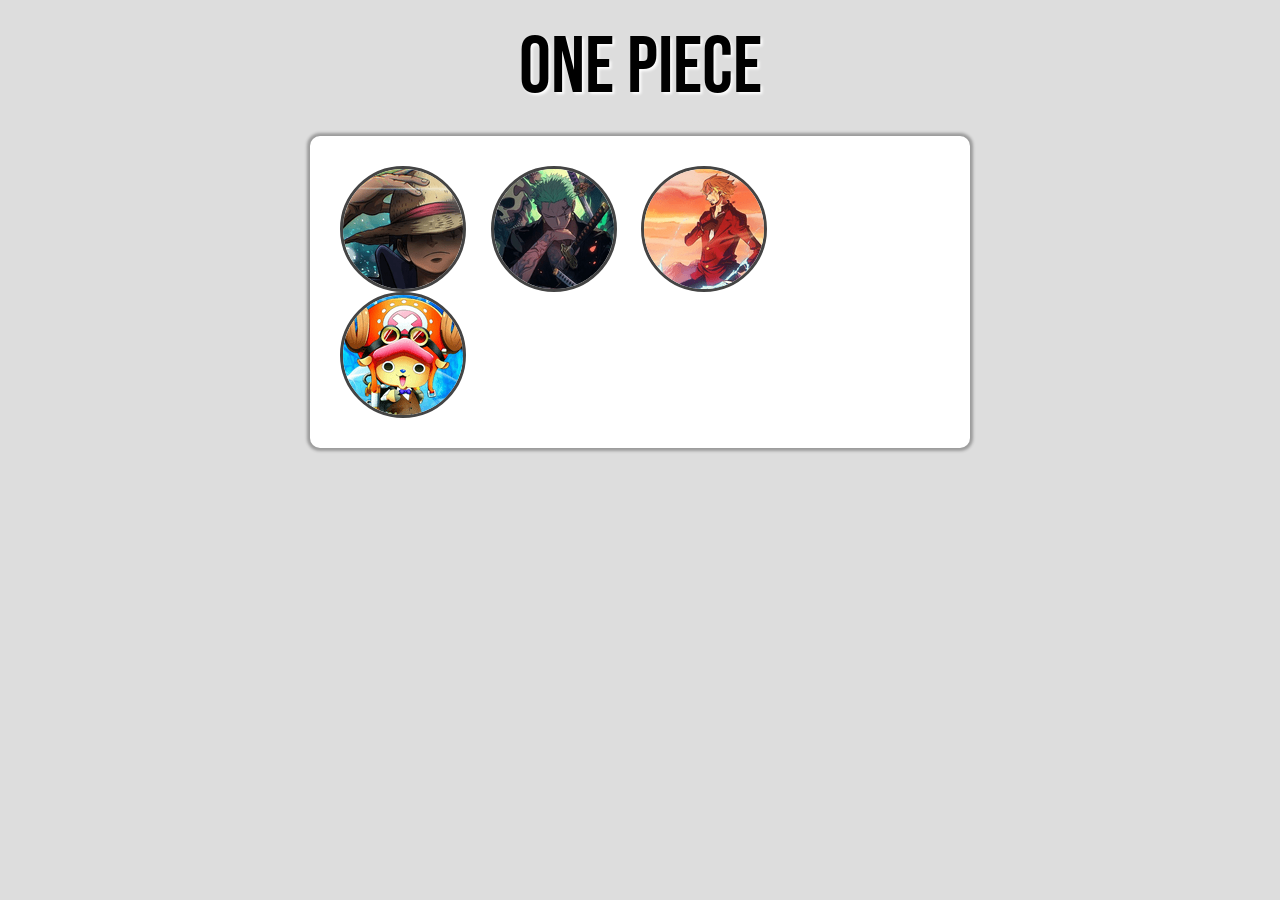
<file: 2-Galery-Foto-dan-Lightbox/index.html>
<!DOCTYPE html>
<html lang="en">
<head>
    <meta charset="UTF-8">
    <meta http-equiv="X-UA-Compatible" content="IE=edge">
    <meta name="viewport" content="width=device-width, initial-scale=1.0">
    <title>Gallery</title>
    <link rel="stylesheet" href="CSS/reset.css">
    <link rel="stylesheet" href="CSS/style.css">
</head>
<body>
    <h1>One Piece</h1>
    <div class="container">
        <ul class="gallery">
            <li>
                <a href="#gambar1">
                    <img src="Images/Thumbnail/luffy_thumb.png" alt="Monkey D. Luffy">
                    <span>Monkey D. Luffy</span>
                </a>
                <div class="overlay" id="gambar1">
                    <a href="#" class="close">x close</a>
                    <a href="#gambar4" class="prev">prev</a>
                    <img src="Images/Fullsize/luffy_full.png" alt="Monkey D. Luffy">
                    <a href="#gambar2" class="next">next</a>
                </div>
            </li>
            <li>
                <a href="#gambar2">
                    <img src="Images/Thumbnail/zoro_thumb.png" alt="Roronoa Zoro">
                    <span>Roronoa Zoro</span>
                </a>
                <div class="overlay" id="gambar2">
                    <a href="#" class="close">x close</a>
                    <a href="#gambar1" class="prev">prev</a>
                    <img src="Images/Fullsize/zoro_full.png" alt="Roronoa Zoro">
                    <a href="#gambar3" class="next">next</a>
                </div>
            </li>
            <li>
                <a href="#gambar3">
                    <img src="Images/Thumbnail/sanji_thumb.png" alt="Sanji">
                    <span>Sanji</span>
                </a>
                <div class="overlay" id="gambar3">
                    <a href="#" class="close">x close</a>
                    <a href="#gambar2" class="prev">prev</a>
                    <img src="Images/Fullsize/sanji_full.png" alt="Sanji">
                    <a href="#gambar4" class="next">next</a>
                </div>
            </li>
            <li>
                <a href="#gambar4">
                    <img src="Images/Thumbnail/chopper_thumb.png" alt="Tony Tony Chopper">
                    <span>Tony Tony Chopper</span>
                </a>
                <div class="overlay" id="gambar4">
                    <a href="#" class="close">x close</a>
                    <a href="#gambar3" class="prev">prev</a>
                    <img src="Images/Fullsize/chopper_full.png" alt="Tony Tony Chopper">
                    <a href="#gambar1" class="next">next</a>
                </div>
            </li>
            <div class="clear"></div>
        </ul>
    </div>
    
</body>
</html>
</file>
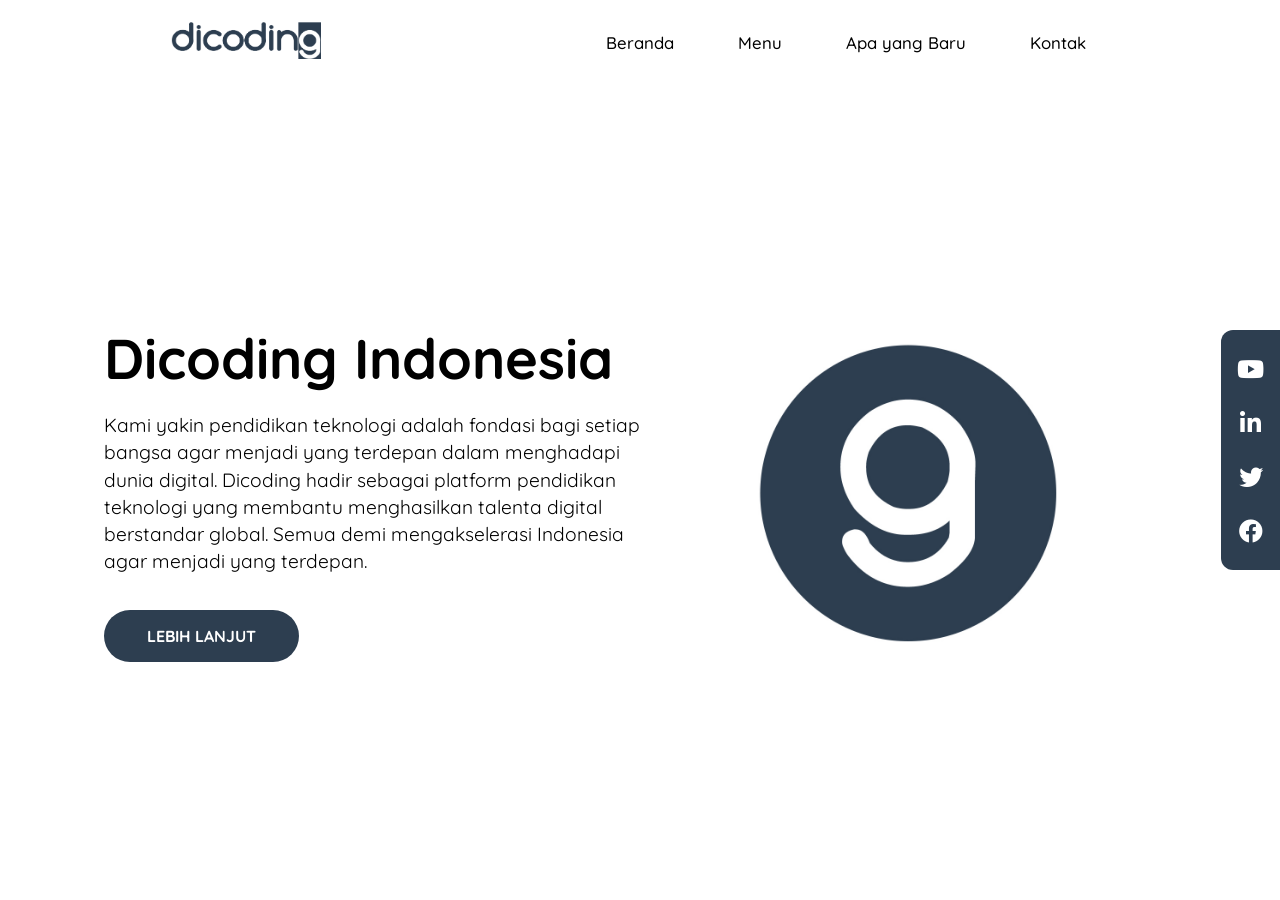
<file: 4-Landing-Page-Dicoding-Indonesia/index.html>
<!DOCTYPE html>
<html lang="en">
<head>
    <meta charset="UTF-8">
    <meta name="viewport" content="width=device-width, initial-scale=1.0">
    <title>Landing Page Dicoding Indonesia</title>
    <link rel="stylesheet" href="css/app.css">
    <!-- Font Awesome 5.15.4 -->
    <link rel="stylesheet" href="https://cdnjs.cloudflare.com/ajax/libs/font-awesome/5.15.4/css/all.min.css" integrity="sha512-1ycn6IcaQQ40/MKBW2W4Rhis/DbILU74C1vSrLJxCq57o941Ym01SwNsOMqvEBFlcgUa6xLiPY/NS5R+E6ztJQ==" crossorigin="anonymous" referrerpolicy="no-referrer"/>
</head>
<body>
    <header class="navbar-container">
        <div class="logo">
            <img src="img/dicoding-header-logo.png" alt="Dicoding Indonesia">
        </div>
        <nav class="nav-list">
            <ul>
                <li><a href="#">Beranda</a></li>
                <li><a href="#">Menu</a></li>
                <li><a href="#">Apa yang Baru</a></li>
                <li><a href="#">Kontak</a></li>
            </ul>
        </nav>
    </header>


    <main>
        <div class="content">
            <div class="content-description">
                <h1 class="title">Dicoding Indonesia</h1>

                <p>
                    Kami yakin pendidikan teknologi adalah fondasi bagi setiap bangsa agar menjadi yang terdepan dalam menghadapi dunia digital.
                    Dicoding hadir sebagai platform pendidikan teknologi yang membantu menghasilkan talenta digital berstandar global.
                    Semua demi mengakselerasi Indonesia agar menjadi yang terdepan.
                </p>

                <button>Lebih lanjut</button>
            </div>


            <div class="content-image">
                <img src="img/circle-g.jpg" alt="Dicoding Indonesia">
            </div>
        </div>


        <aside>
            <div class="social-media">
                <ul>
                    <li><a href="#"><i class="fab fa-youtube"></i></a></li>
                    <li><a href="#"><i class="fab fa-linkedin-in"></i></a></li>
                    <li><a href="#"><i class="fab fa-twitter"></i></a></li>
                    <li><a href="#"><i class="fab fa-facebook"></i></a></li>
                </ul>
            </div>
        </aside>
    </main>
</body>
</html>
</file>
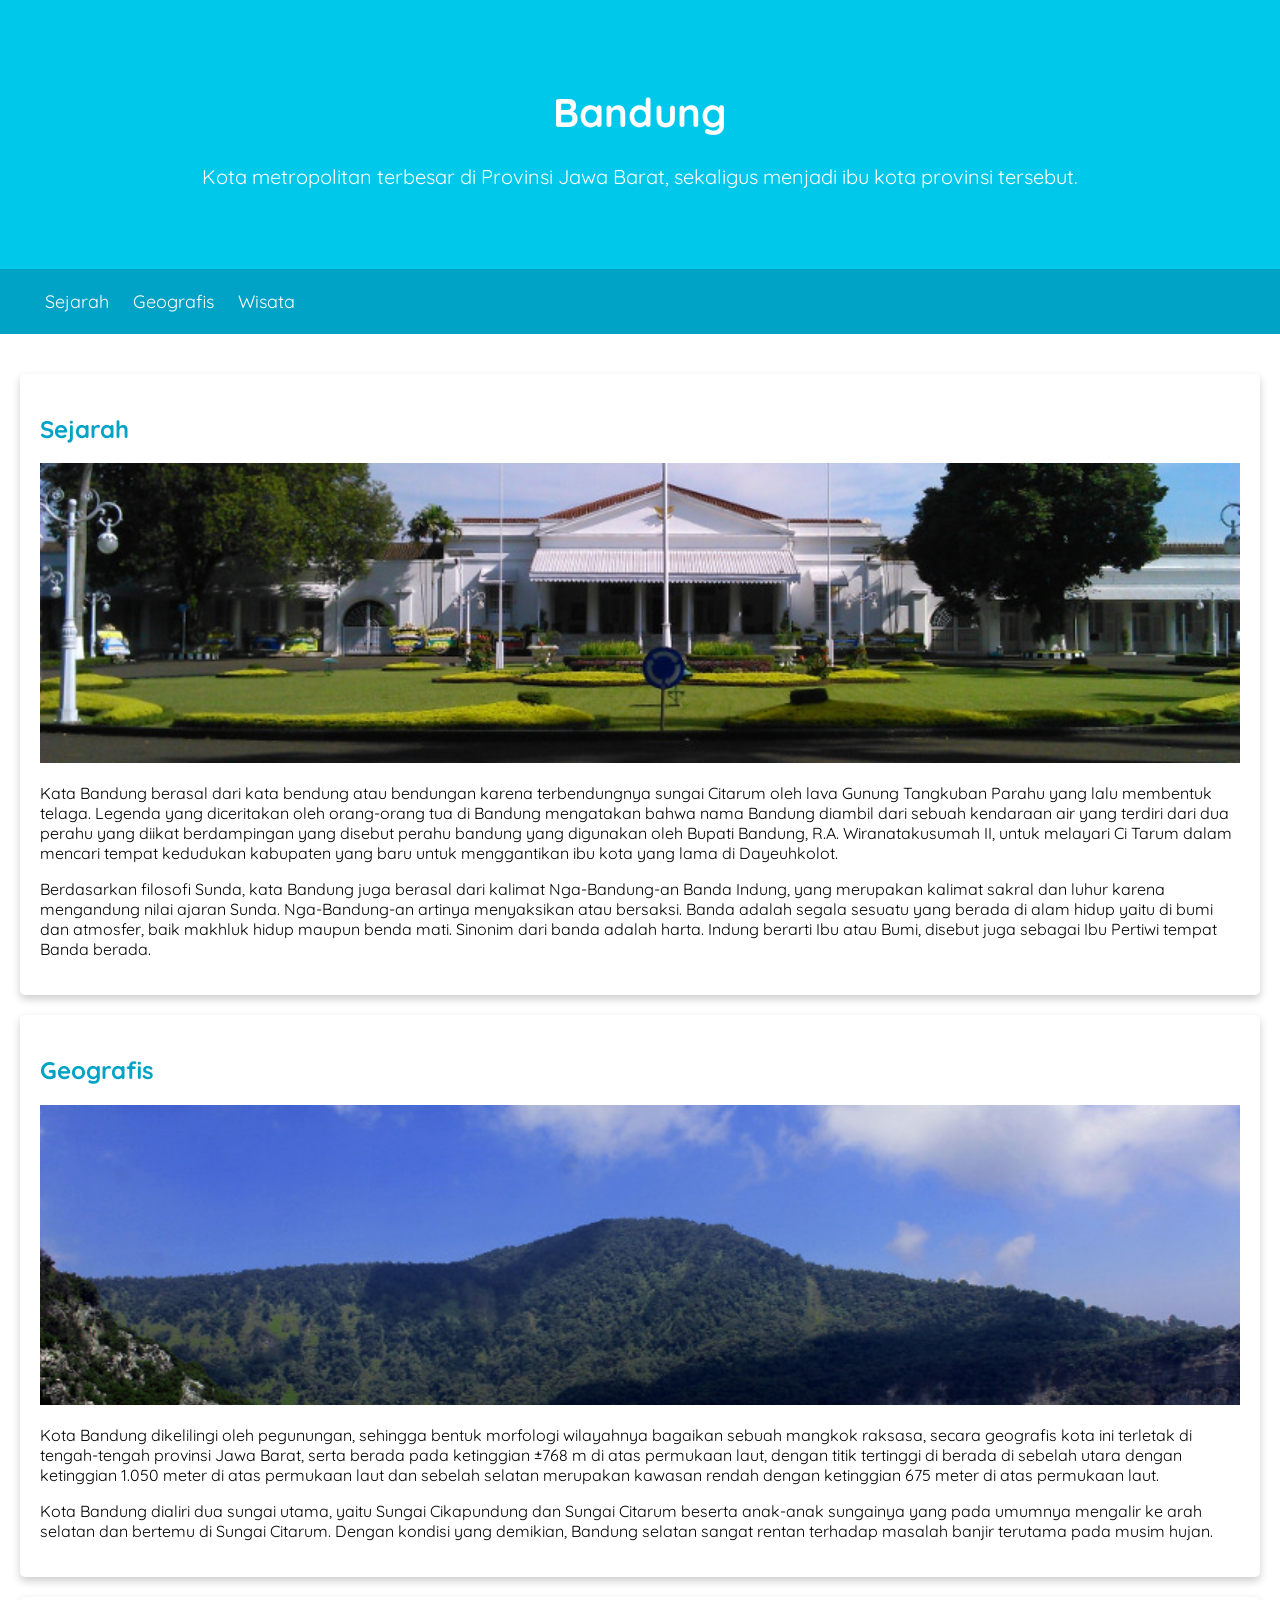
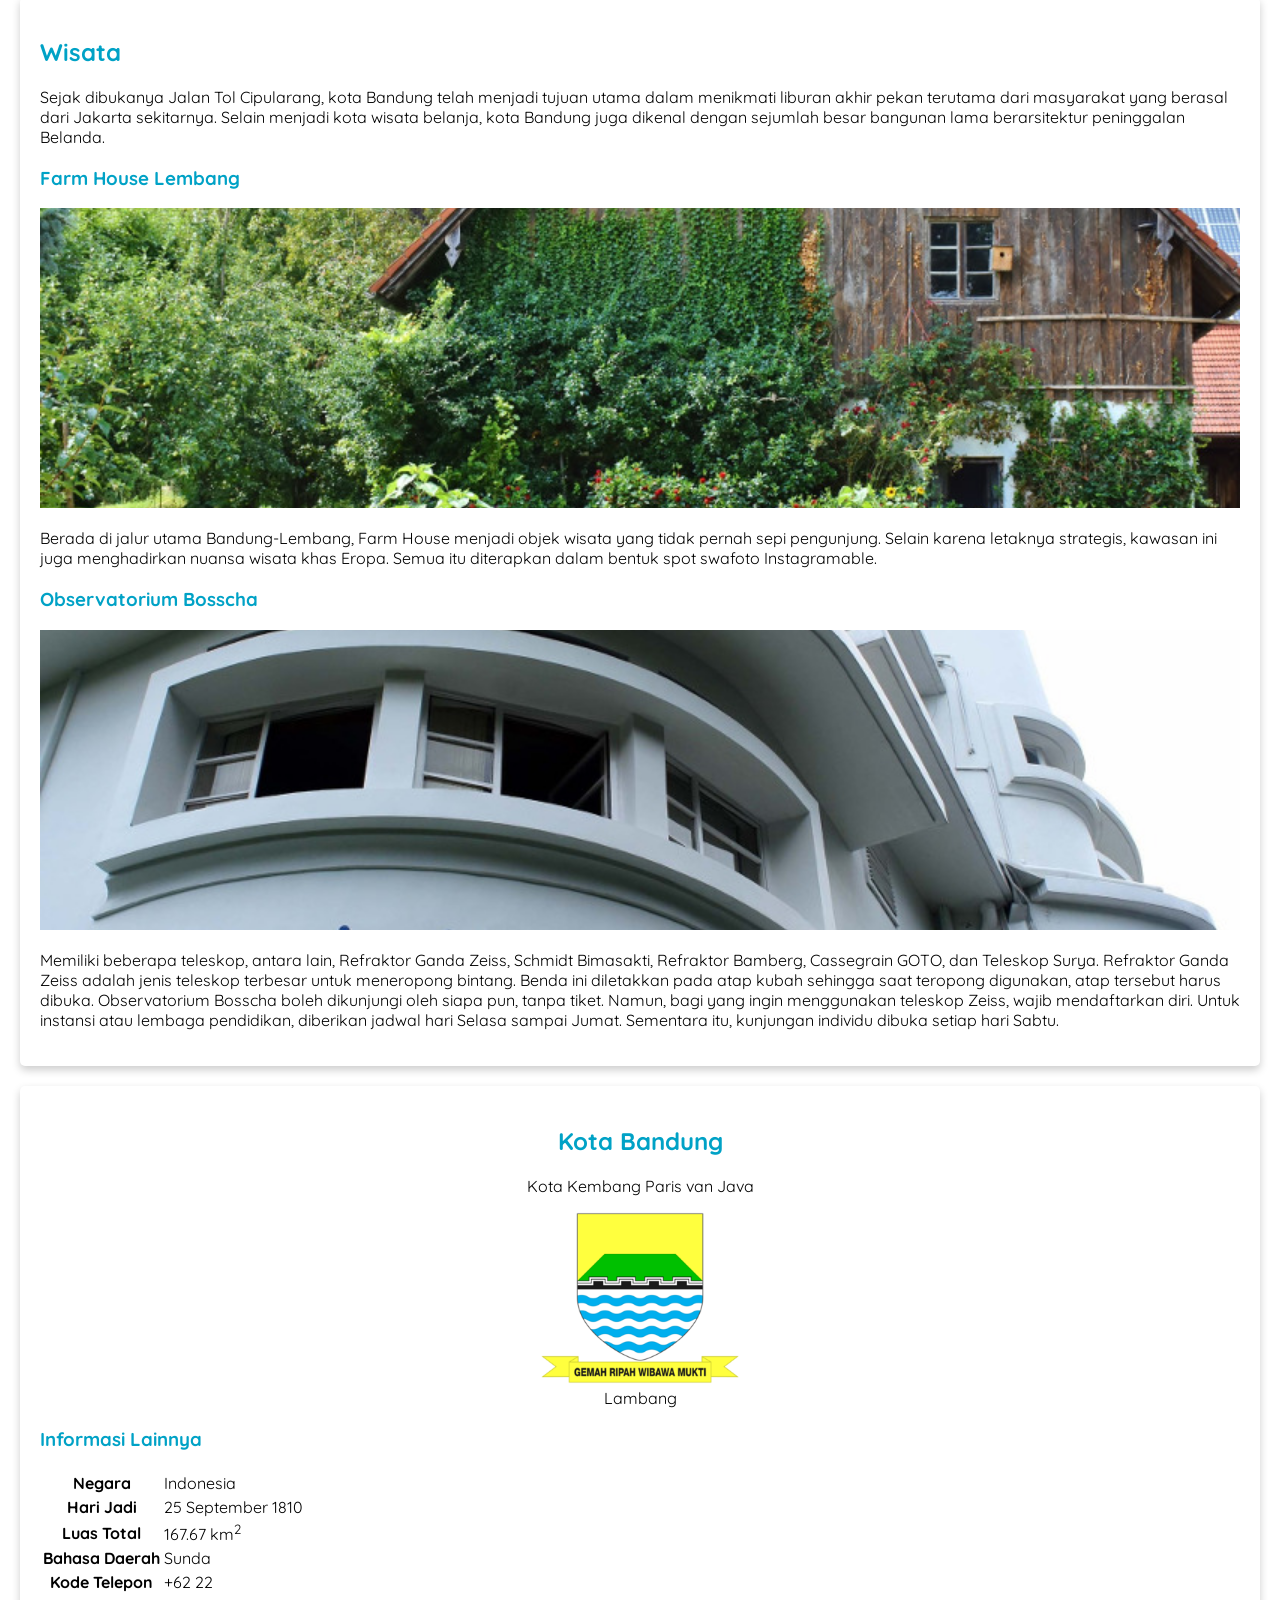
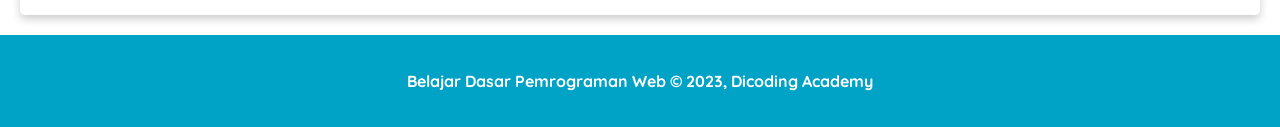
<file: 3-Halaman-Profil/10-Mengatur-Box-Model/index.html>
<!DOCTYPE html>
<html>
<head>
    <meta charset="utf-8">
    <title>Halaman Profil Bandung</title>
    <link rel="stylesheet" href="assets/styles/style.css">
    <!-- Google Fonts -->
    <link rel="preconnect" href="https://fonts.googleapis.com">
    <link rel="preconnect" href="https://fonts.gstatic.com" crossorigin>
    <link href="https://fonts.googleapis.com/css2?family=Quicksand:wght@400;700&display=swap" rel="stylesheet">
</head>
<body>
    <header>
        <div class="jumbotron">
            <h1>Bandung</h1>
            <p>
                Kota metropolitan terbesar di Provinsi Jawa Barat, sekaligus menjadi ibu kota provinsi tersebut.
            </p>
        </div>
        
        <nav>
            <ul>
                <li><a href="#sejarah">Sejarah</a></li>
                <li><a href="#geografis">Geografis</a></li>
                <li><a href="#wisata">Wisata</a></li>
            </ul>
        </nav>
    </header>
    
    
    <main>
        <div id="content">
            <article id="sejarah" class="card">
                <h2>Sejarah</h2>
                <img src="assets/image/history.jpg" alt="Sejarah" class="featured-image">
                <p>
                    Kata Bandung berasal dari kata bendung atau bendungan karena terbendungnya sungai Citarum oleh lava
                    Gunung Tangkuban Parahu yang lalu membentuk telaga. Legenda yang diceritakan oleh orang-orang tua
                    di Bandung mengatakan bahwa nama Bandung diambil dari sebuah kendaraan air yang terdiri dari dua
                    perahu yang diikat berdampingan yang disebut perahu bandung yang digunakan oleh Bupati Bandung,
                    R.A. Wiranatakusumah II, untuk melayari Ci Tarum dalam mencari tempat kedudukan kabupaten yang baru
                    untuk menggantikan ibu kota yang lama di Dayeuhkolot.
                </p>
                <p>
                    Berdasarkan filosofi Sunda, kata Bandung juga berasal dari kalimat Nga-Bandung-an Banda Indung,
                    yang merupakan kalimat sakral dan luhur karena mengandung nilai ajaran Sunda. Nga-Bandung-an artinya
                    menyaksikan atau bersaksi. Banda adalah segala sesuatu yang berada di alam hidup yaitu di bumi dan atmosfer,
                    baik makhluk hidup maupun benda mati. Sinonim dari banda adalah harta. Indung berarti Ibu atau Bumi, disebut juga
                    sebagai Ibu Pertiwi tempat Banda berada.
                </p>
            </article>
            

            <article id="geografis" class="card">
                <h2>Geografis</h2>
                <img src="assets/image/geografis.jpg" alt="Geografi" class="featured-image">
                <p>
                    Kota Bandung dikelilingi oleh pegunungan, sehingga bentuk morfologi wilayahnya bagaikan sebuah mangkok raksasa,
                    secara geografis kota ini terletak di tengah-tengah provinsi Jawa Barat, serta berada pada ketinggian ±768 m di atas
                    permukaan laut, dengan titik tertinggi di berada di sebelah utara dengan ketinggian 1.050 meter di atas permukaan laut
                    dan sebelah selatan merupakan kawasan rendah dengan ketinggian 675 meter di atas permukaan laut.
                </p>
                <p>
                    Kota Bandung dialiri dua sungai utama, yaitu Sungai Cikapundung dan Sungai Citarum beserta anak-anak sungainya
                    yang pada umumnya mengalir ke arah selatan dan bertemu di Sungai Citarum. Dengan kondisi yang demikian,
                    Bandung selatan sangat rentan terhadap masalah banjir terutama pada musim hujan.
                </p>
            </article>
            
            
            <article id="wisata" class="card">
                <h2>Wisata</h2>
                <p>
                    Sejak dibukanya Jalan Tol Cipularang, kota Bandung telah menjadi tujuan utama dalam menikmati liburan akhir pekan
                    terutama dari masyarakat yang berasal dari Jakarta sekitarnya. Selain menjadi kota wisata belanja, kota Bandung juga
                    dikenal dengan sejumlah besar bangunan lama berarsitektur peninggalan Belanda.
                </p>
                
                <section>
                    <h3>Farm House Lembang</h3>
                    <img src="assets/image/farm-house.jpg" alt="Farm House Lembang" class="featured-image">
                    <p>
                        Berada di jalur utama Bandung-Lembang, Farm House menjadi objek wisata yang tidak pernah sepi pengunjung.
                        Selain karena letaknya strategis, kawasan ini juga menghadirkan nuansa wisata khas Eropa.
                        Semua itu diterapkan dalam bentuk spot swafoto Instagramable.
                    </p>
                </section>

                <section>
                    <h3>Observatorium Bosscha</h3>
                    <img src="assets/image/bosscha.jpg" alt="Observatorium Bosscha" class="featured-image">
                    <p>
                        Memiliki beberapa teleskop, antara lain, Refraktor Ganda Zeiss, Schmidt Bimasakti, Refraktor Bamberg, Cassegrain GOTO,
                        dan Teleskop Surya. Refraktor Ganda Zeiss adalah jenis teleskop terbesar untuk meneropong bintang.
                        Benda ini diletakkan pada atap kubah sehingga saat teropong digunakan, atap tersebut harus dibuka.
                        Observatorium Bosscha boleh dikunjungi oleh siapa pun, tanpa tiket. Namun, bagi yang ingin menggunakan teleskop Zeiss,
                        wajib mendaftarkan diri. Untuk instansi atau lembaga pendidikan, diberikan jadwal hari Selasa sampai Jumat.
                        Sementara itu, kunjungan individu dibuka setiap hari Sabtu.
                    </p>
                </section>
            </article>
        </div>


        <aside>
            <article class="profile card">
                <header>
                    <h2>Kota Bandung</h2>
                    <p>Kota Kembang Paris van Java</p>
                    <figure>
                        <img src="assets/image/bandung-badge.png" alt="Bandung Badge">
                        <figcaption>Lambang</figcaption>
                    </figure>
                </header>

                <section>
                    <h3>Informasi Lainnya</h3>
                    <table>
                        <tr>
                            <th>Negara</th>
                            <td>Indonesia</td>
                        </tr>
                        <tr>
                            <th>Hari Jadi</th>
                            <td>25 September 1810</td>
                        </tr>
                        <tr>
                            <th>Luas Total</th>
                            <td>167.67 km<sup>2</sup></td>
                        </tr>
                        <tr>
                            <th>Bahasa Daerah</th>
                            <td>Sunda</td>
                        </tr>
                        <tr>
                            <th>Kode Telepon</th>
                            <td>+62 22</td>
                        </tr>
                    </table>
                </section>
            </article>
        </aside>
    </main>


    <footer>
        <p>Belajar Dasar Pemrograman Web &#169; 2023, Dicoding Academy</p>
    </footer>
</body>
</html>
</file>
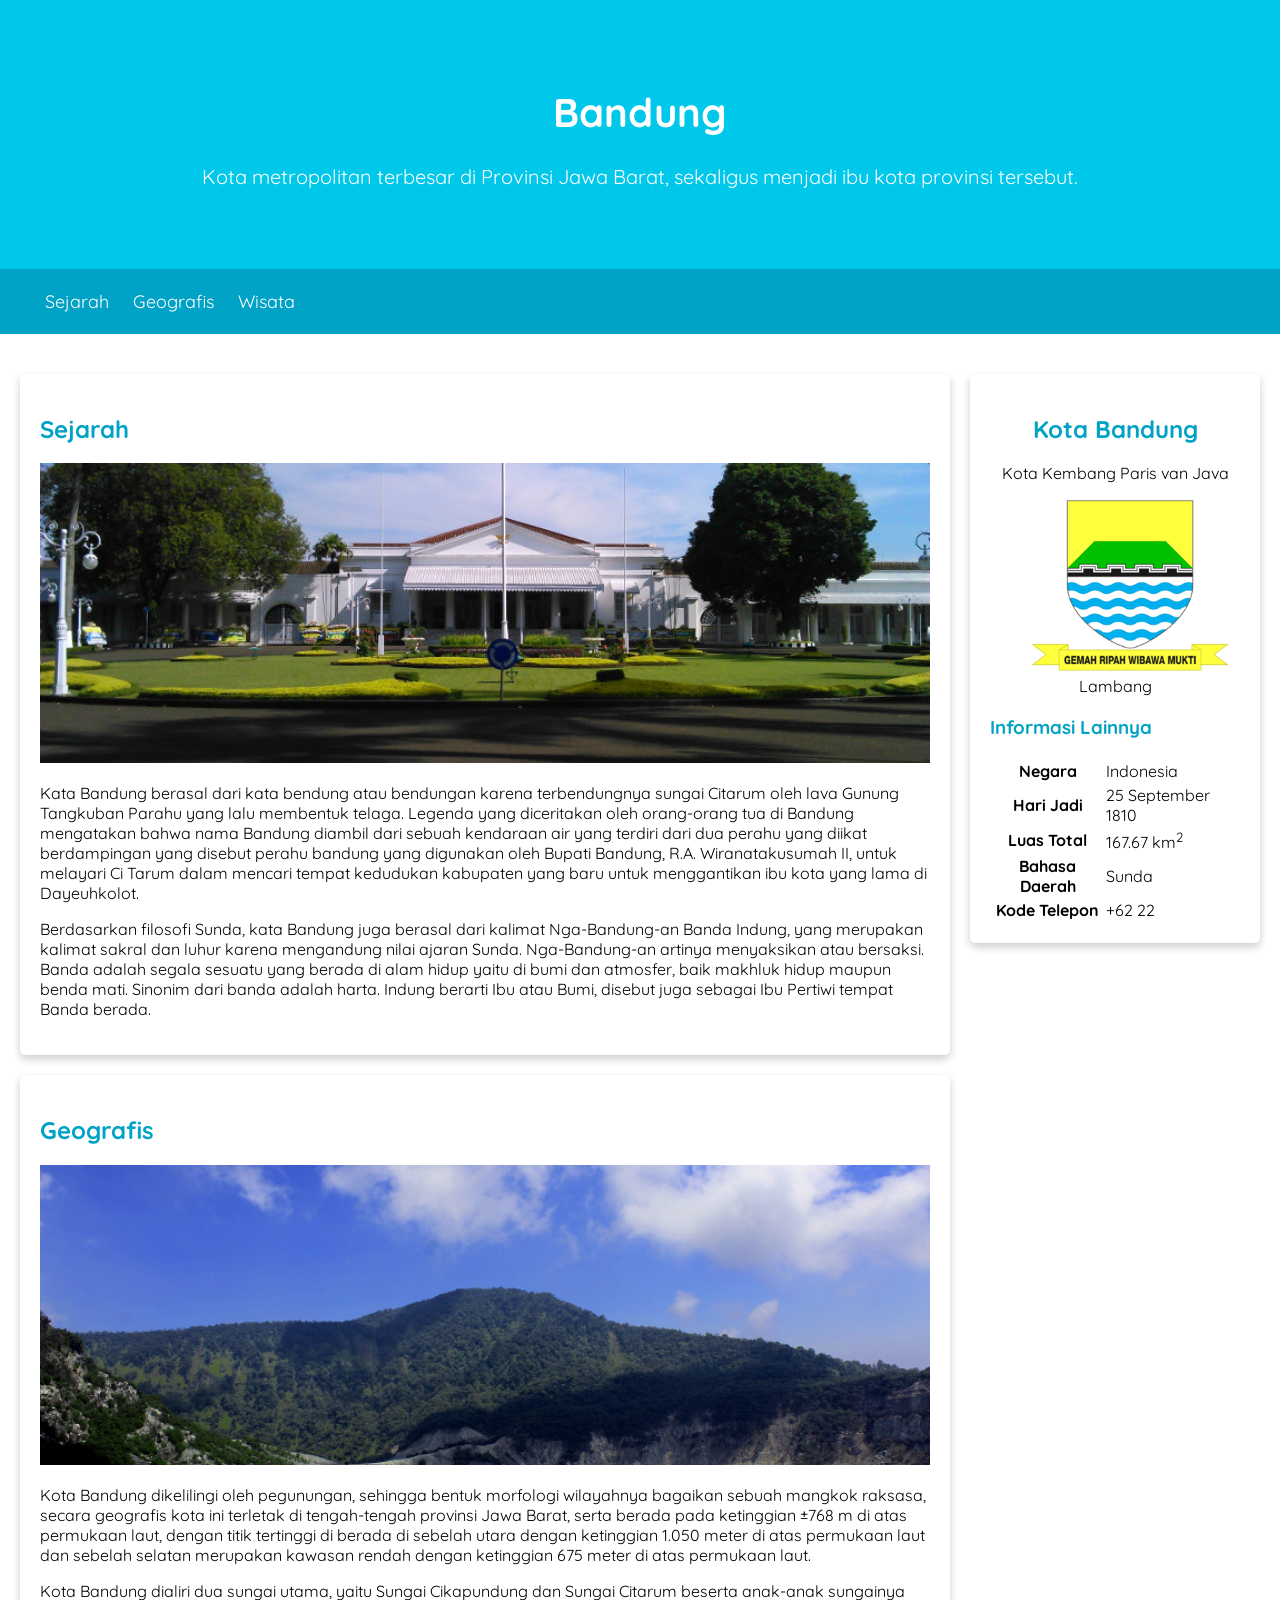
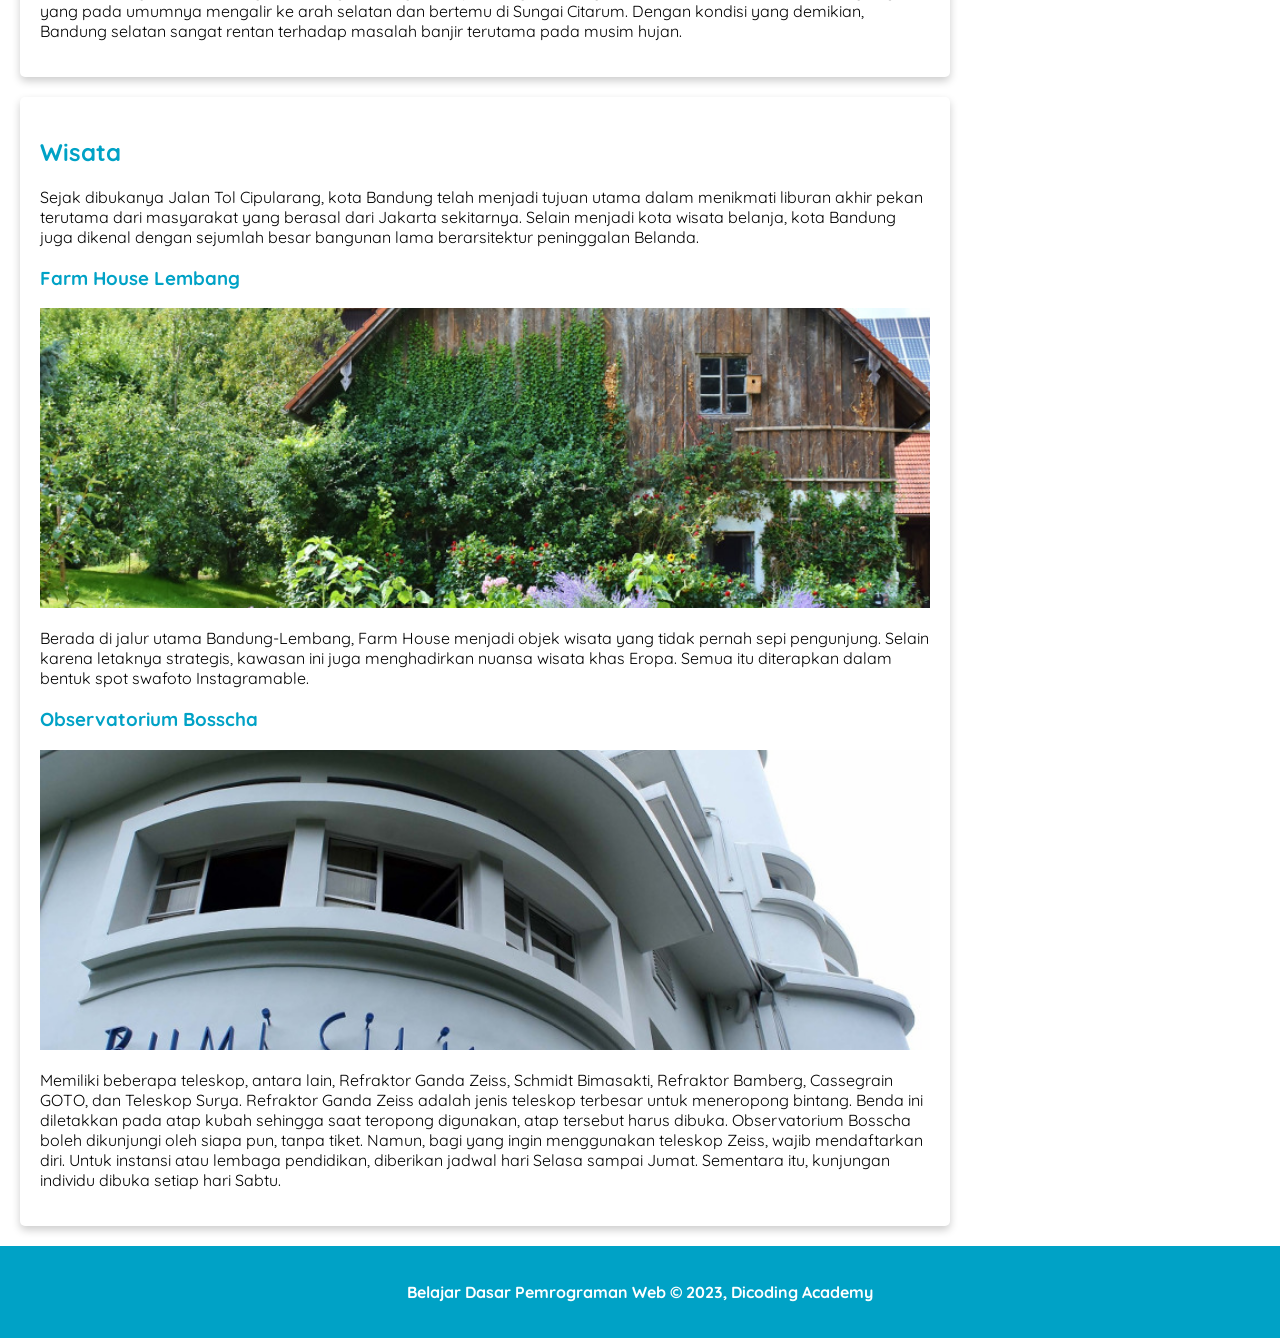
<file: 3-Halaman-Profil/12-Membuat-Mobile-Version/index.html>
<!DOCTYPE html>
<html>
<head>
    <meta charset="utf-8">
    <meta name="viewport" content="width=device-width, initial-scale=1.0">
    <title>Halaman Profil Bandung</title>
    <link rel="stylesheet" href="assets/styles/style.css">
    <!-- Google Fonts -->
    <link rel="preconnect" href="https://fonts.googleapis.com">
    <link rel="preconnect" href="https://fonts.gstatic.com" crossorigin>
    <link href="https://fonts.googleapis.com/css2?family=Quicksand:wght@400;700&display=swap" rel="stylesheet">
</head>
<body>
    <header>
        <div class="jumbotron">
            <h1>Bandung</h1>
            <p>
                Kota metropolitan terbesar di Provinsi Jawa Barat, sekaligus menjadi ibu kota provinsi tersebut.
            </p>
        </div>
        
        <nav>
            <ul>
                <li><a href="#sejarah">Sejarah</a></li>
                <li><a href="#geografis">Geografis</a></li>
                <li><a href="#wisata">Wisata</a></li>
            </ul>
        </nav>
    </header>
    
    
    <main>
        <div id="content">
            <article id="sejarah" class="card">
                <h2>Sejarah</h2>
                <img src="assets/image/history.jpg" alt="Sejarah" class="featured-image">
                <p>
                    Kata Bandung berasal dari kata bendung atau bendungan karena terbendungnya sungai Citarum oleh lava
                    Gunung Tangkuban Parahu yang lalu membentuk telaga. Legenda yang diceritakan oleh orang-orang tua
                    di Bandung mengatakan bahwa nama Bandung diambil dari sebuah kendaraan air yang terdiri dari dua
                    perahu yang diikat berdampingan yang disebut perahu bandung yang digunakan oleh Bupati Bandung,
                    R.A. Wiranatakusumah II, untuk melayari Ci Tarum dalam mencari tempat kedudukan kabupaten yang baru
                    untuk menggantikan ibu kota yang lama di Dayeuhkolot.
                </p>
                <p>
                    Berdasarkan filosofi Sunda, kata Bandung juga berasal dari kalimat Nga-Bandung-an Banda Indung,
                    yang merupakan kalimat sakral dan luhur karena mengandung nilai ajaran Sunda. Nga-Bandung-an artinya
                    menyaksikan atau bersaksi. Banda adalah segala sesuatu yang berada di alam hidup yaitu di bumi dan atmosfer,
                    baik makhluk hidup maupun benda mati. Sinonim dari banda adalah harta. Indung berarti Ibu atau Bumi, disebut juga
                    sebagai Ibu Pertiwi tempat Banda berada.
                </p>
            </article>
            

            <article id="geografis" class="card">
                <h2>Geografis</h2>
                <img src="assets/image/geografis.jpg" alt="Geografi" class="featured-image">
                <p>
                    Kota Bandung dikelilingi oleh pegunungan, sehingga bentuk morfologi wilayahnya bagaikan sebuah mangkok raksasa,
                    secara geografis kota ini terletak di tengah-tengah provinsi Jawa Barat, serta berada pada ketinggian ±768 m di atas
                    permukaan laut, dengan titik tertinggi di berada di sebelah utara dengan ketinggian 1.050 meter di atas permukaan laut
                    dan sebelah selatan merupakan kawasan rendah dengan ketinggian 675 meter di atas permukaan laut.
                </p>
                <p>
                    Kota Bandung dialiri dua sungai utama, yaitu Sungai Cikapundung dan Sungai Citarum beserta anak-anak sungainya
                    yang pada umumnya mengalir ke arah selatan dan bertemu di Sungai Citarum. Dengan kondisi yang demikian,
                    Bandung selatan sangat rentan terhadap masalah banjir terutama pada musim hujan.
                </p>
            </article>
            
            
            <article id="wisata" class="card">
                <h2>Wisata</h2>
                <p>
                    Sejak dibukanya Jalan Tol Cipularang, kota Bandung telah menjadi tujuan utama dalam menikmati liburan akhir pekan
                    terutama dari masyarakat yang berasal dari Jakarta sekitarnya. Selain menjadi kota wisata belanja, kota Bandung juga
                    dikenal dengan sejumlah besar bangunan lama berarsitektur peninggalan Belanda.
                </p>
                
                <section>
                    <h3>Farm House Lembang</h3>
                    <img src="assets/image/farm-house.jpg" alt="Farm House Lembang" class="featured-image">
                    <p>
                        Berada di jalur utama Bandung-Lembang, Farm House menjadi objek wisata yang tidak pernah sepi pengunjung.
                        Selain karena letaknya strategis, kawasan ini juga menghadirkan nuansa wisata khas Eropa.
                        Semua itu diterapkan dalam bentuk spot swafoto Instagramable.
                    </p>
                </section>

                <section>
                    <h3>Observatorium Bosscha</h3>
                    <img src="assets/image/bosscha.jpg" alt="Observatorium Bosscha" class="featured-image">
                    <p>
                        Memiliki beberapa teleskop, antara lain, Refraktor Ganda Zeiss, Schmidt Bimasakti, Refraktor Bamberg, Cassegrain GOTO,
                        dan Teleskop Surya. Refraktor Ganda Zeiss adalah jenis teleskop terbesar untuk meneropong bintang.
                        Benda ini diletakkan pada atap kubah sehingga saat teropong digunakan, atap tersebut harus dibuka.
                        Observatorium Bosscha boleh dikunjungi oleh siapa pun, tanpa tiket. Namun, bagi yang ingin menggunakan teleskop Zeiss,
                        wajib mendaftarkan diri. Untuk instansi atau lembaga pendidikan, diberikan jadwal hari Selasa sampai Jumat.
                        Sementara itu, kunjungan individu dibuka setiap hari Sabtu.
                    </p>
                </section>
            </article>
        </div>


        <aside>
            <article class="profile card">
                <header>
                    <h2>Kota Bandung</h2>
                    <p>Kota Kembang Paris van Java</p>
                    <figure>
                        <img src="assets/image/bandung-badge.png" alt="Bandung Badge">
                        <figcaption>Lambang</figcaption>
                    </figure>
                </header>

                <section>
                    <h3>Informasi Lainnya</h3>
                    <table>
                        <tr>
                            <th>Negara</th>
                            <td>Indonesia</td>
                        </tr>
                        <tr>
                            <th>Hari Jadi</th>
                            <td>25 September 1810</td>
                        </tr>
                        <tr>
                            <th>Luas Total</th>
                            <td>167.67 km<sup>2</sup></td>
                        </tr>
                        <tr>
                            <th>Bahasa Daerah</th>
                            <td>Sunda</td>
                        </tr>
                        <tr>
                            <th>Kode Telepon</th>
                            <td>+62 22</td>
                        </tr>
                    </table>
                </section>
            </article>
        </aside>
    </main>


    <footer>
        <p>Belajar Dasar Pemrograman Web &#169; 2023, Dicoding Academy</p>
    </footer>
</body>
</html>
</file>
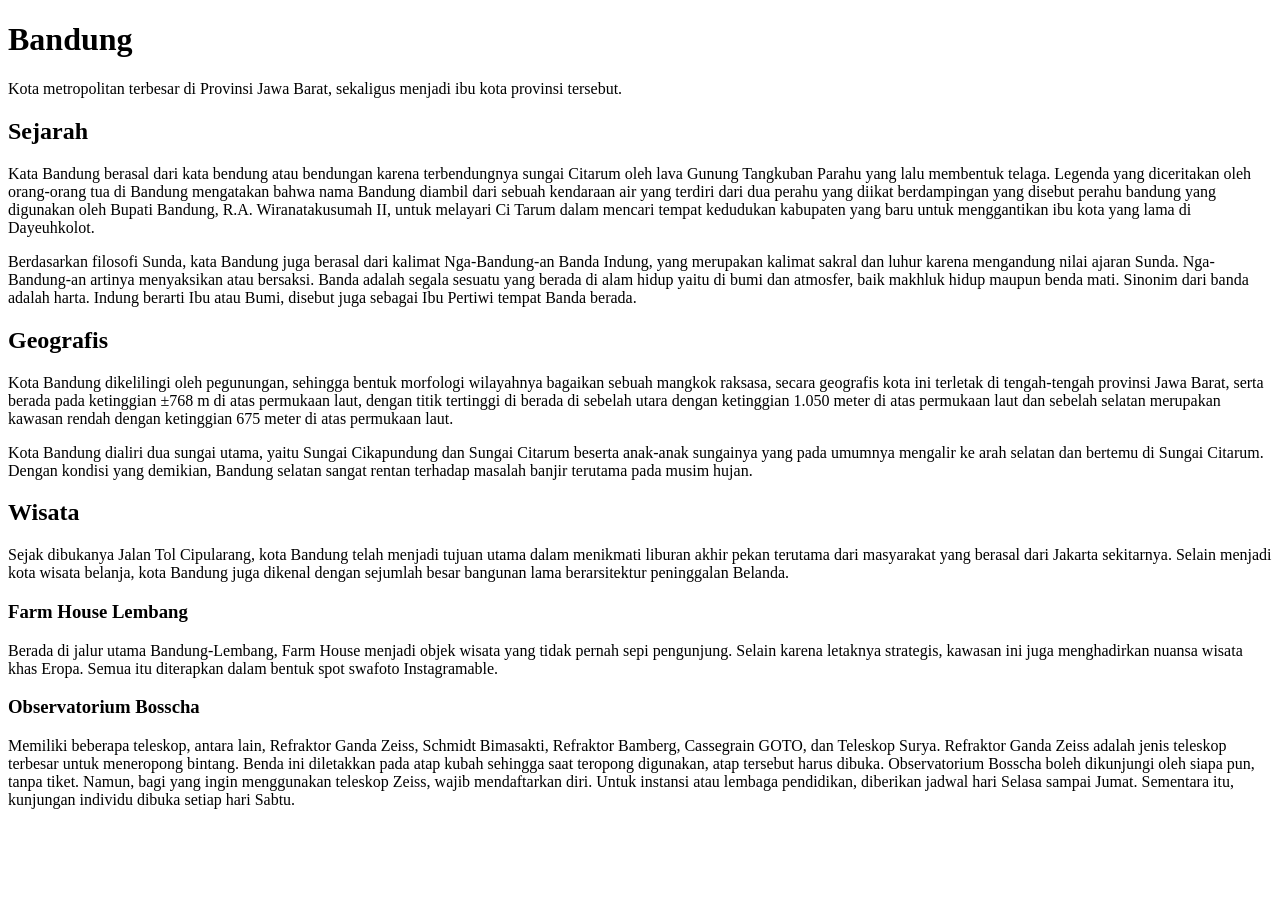
<file: 3-Halaman-Profil/2-Mengidentifikasi-Elemen/index.html>
<!DOCTYPE html>
<html>
<head>
    <meta charset="utf-8">
    <title>Halaman Profil Bandung</title>
</head>
<body>
    <h1>Bandung</h1>
    <p>
        Kota metropolitan terbesar di Provinsi Jawa Barat, sekaligus menjadi ibu kota provinsi tersebut.
    </p>
    
    
    <h2>Sejarah</h2>
    <p>
        Kata Bandung berasal dari kata bendung atau bendungan karena terbendungnya sungai Citarum oleh lava
        Gunung Tangkuban Parahu yang lalu membentuk telaga. Legenda yang diceritakan oleh orang-orang tua
        di Bandung mengatakan bahwa nama Bandung diambil dari sebuah kendaraan air yang terdiri dari dua
        perahu yang diikat berdampingan yang disebut perahu bandung yang digunakan oleh Bupati Bandung,
        R.A. Wiranatakusumah II, untuk melayari Ci Tarum dalam mencari tempat kedudukan kabupaten yang baru
        untuk menggantikan ibu kota yang lama di Dayeuhkolot.
    </p>
    <p>
        Berdasarkan filosofi Sunda, kata Bandung juga berasal dari kalimat Nga-Bandung-an Banda Indung,
        yang merupakan kalimat sakral dan luhur karena mengandung nilai ajaran Sunda. Nga-Bandung-an artinya
        menyaksikan atau bersaksi. Banda adalah segala sesuatu yang berada di alam hidup yaitu di bumi dan atmosfer,
        baik makhluk hidup maupun benda mati. Sinonim dari banda adalah harta. Indung berarti Ibu atau Bumi, disebut juga
        sebagai Ibu Pertiwi tempat Banda berada.
    </p>
    

    <h2>Geografis</h2>
    <p>
        Kota Bandung dikelilingi oleh pegunungan, sehingga bentuk morfologi wilayahnya bagaikan sebuah mangkok raksasa,
        secara geografis kota ini terletak di tengah-tengah provinsi Jawa Barat, serta berada pada ketinggian ±768 m di atas
        permukaan laut, dengan titik tertinggi di berada di sebelah utara dengan ketinggian 1.050 meter di atas permukaan laut
        dan sebelah selatan merupakan kawasan rendah dengan ketinggian 675 meter di atas permukaan laut.
    </p>
    <p>
        Kota Bandung dialiri dua sungai utama, yaitu Sungai Cikapundung dan Sungai Citarum beserta anak-anak sungainya
        yang pada umumnya mengalir ke arah selatan dan bertemu di Sungai Citarum. Dengan kondisi yang demikian,
        Bandung selatan sangat rentan terhadap masalah banjir terutama pada musim hujan.
    </p>
    
    
    <h2>Wisata</h2>
    <p>
        Sejak dibukanya Jalan Tol Cipularang, kota Bandung telah menjadi tujuan utama dalam menikmati liburan akhir pekan
        terutama dari masyarakat yang berasal dari Jakarta sekitarnya. Selain menjadi kota wisata belanja, kota Bandung juga
        dikenal dengan sejumlah besar bangunan lama berarsitektur peninggalan Belanda.
    </p>
    
    <h3>Farm House Lembang</h3>
    <p>
        Berada di jalur utama Bandung-Lembang, Farm House menjadi objek wisata yang tidak pernah sepi pengunjung.
        Selain karena letaknya strategis, kawasan ini juga menghadirkan nuansa wisata khas Eropa.
        Semua itu diterapkan dalam bentuk spot swafoto Instagramable.
    </p>

    <h3>Observatorium Bosscha</h3>
    <p>
        Memiliki beberapa teleskop, antara lain, Refraktor Ganda Zeiss, Schmidt Bimasakti, Refraktor Bamberg, Cassegrain GOTO,
        dan Teleskop Surya. Refraktor Ganda Zeiss adalah jenis teleskop terbesar untuk meneropong bintang.
        Benda ini diletakkan pada atap kubah sehingga saat teropong digunakan, atap tersebut harus dibuka.
        Observatorium Bosscha boleh dikunjungi oleh siapa pun, tanpa tiket. Namun, bagi yang ingin menggunakan teleskop Zeiss,
        wajib mendaftarkan diri. Untuk instansi atau lembaga pendidikan, diberikan jadwal hari Selasa sampai Jumat.
        Sementara itu, kunjungan individu dibuka setiap hari Sabtu.
    </p>
</body>
</html>
</file>
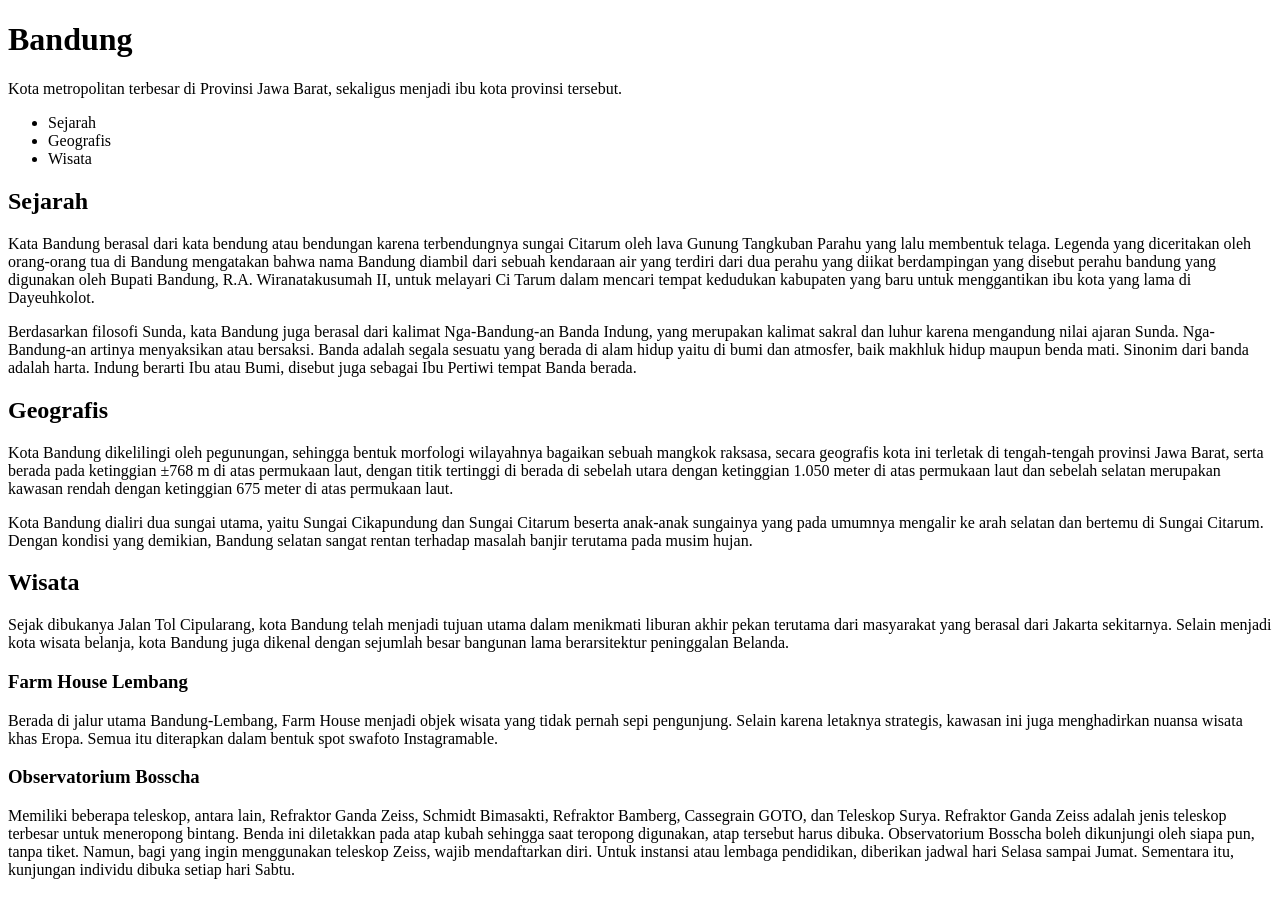
<file: 3-Halaman-Profil/3-Menambahkan-List/index.html>
<!DOCTYPE html>
<html>
<head>
    <meta charset="utf-8">
    <title>Halaman Profil Bandung</title>
</head>
<body>
    <h1>Bandung</h1>
    <p>
        Kota metropolitan terbesar di Provinsi Jawa Barat, sekaligus menjadi ibu kota provinsi tersebut.
    </p>
    
    <ul>
        <li>Sejarah</li>
        <li>Geografis</li>
        <li>Wisata</li>
    </ul>
    
    
    <h2>Sejarah</h2>
    <p>
        Kata Bandung berasal dari kata bendung atau bendungan karena terbendungnya sungai Citarum oleh lava
        Gunung Tangkuban Parahu yang lalu membentuk telaga. Legenda yang diceritakan oleh orang-orang tua
        di Bandung mengatakan bahwa nama Bandung diambil dari sebuah kendaraan air yang terdiri dari dua
        perahu yang diikat berdampingan yang disebut perahu bandung yang digunakan oleh Bupati Bandung,
        R.A. Wiranatakusumah II, untuk melayari Ci Tarum dalam mencari tempat kedudukan kabupaten yang baru
        untuk menggantikan ibu kota yang lama di Dayeuhkolot.
    </p>
    <p>
        Berdasarkan filosofi Sunda, kata Bandung juga berasal dari kalimat Nga-Bandung-an Banda Indung,
        yang merupakan kalimat sakral dan luhur karena mengandung nilai ajaran Sunda. Nga-Bandung-an artinya
        menyaksikan atau bersaksi. Banda adalah segala sesuatu yang berada di alam hidup yaitu di bumi dan atmosfer,
        baik makhluk hidup maupun benda mati. Sinonim dari banda adalah harta. Indung berarti Ibu atau Bumi, disebut juga
        sebagai Ibu Pertiwi tempat Banda berada.
    </p>
    

    <h2>Geografis</h2>
    <p>
        Kota Bandung dikelilingi oleh pegunungan, sehingga bentuk morfologi wilayahnya bagaikan sebuah mangkok raksasa,
        secara geografis kota ini terletak di tengah-tengah provinsi Jawa Barat, serta berada pada ketinggian ±768 m di atas
        permukaan laut, dengan titik tertinggi di berada di sebelah utara dengan ketinggian 1.050 meter di atas permukaan laut
        dan sebelah selatan merupakan kawasan rendah dengan ketinggian 675 meter di atas permukaan laut.
    </p>
    <p>
        Kota Bandung dialiri dua sungai utama, yaitu Sungai Cikapundung dan Sungai Citarum beserta anak-anak sungainya
        yang pada umumnya mengalir ke arah selatan dan bertemu di Sungai Citarum. Dengan kondisi yang demikian,
        Bandung selatan sangat rentan terhadap masalah banjir terutama pada musim hujan.
    </p>
    
    
    <h2>Wisata</h2>
    <p>
        Sejak dibukanya Jalan Tol Cipularang, kota Bandung telah menjadi tujuan utama dalam menikmati liburan akhir pekan
        terutama dari masyarakat yang berasal dari Jakarta sekitarnya. Selain menjadi kota wisata belanja, kota Bandung juga
        dikenal dengan sejumlah besar bangunan lama berarsitektur peninggalan Belanda.
    </p>
    
    <h3>Farm House Lembang</h3>
    <p>
        Berada di jalur utama Bandung-Lembang, Farm House menjadi objek wisata yang tidak pernah sepi pengunjung.
        Selain karena letaknya strategis, kawasan ini juga menghadirkan nuansa wisata khas Eropa.
        Semua itu diterapkan dalam bentuk spot swafoto Instagramable.
    </p>

    <h3>Observatorium Bosscha</h3>
    <p>
        Memiliki beberapa teleskop, antara lain, Refraktor Ganda Zeiss, Schmidt Bimasakti, Refraktor Bamberg, Cassegrain GOTO,
        dan Teleskop Surya. Refraktor Ganda Zeiss adalah jenis teleskop terbesar untuk meneropong bintang.
        Benda ini diletakkan pada atap kubah sehingga saat teropong digunakan, atap tersebut harus dibuka.
        Observatorium Bosscha boleh dikunjungi oleh siapa pun, tanpa tiket. Namun, bagi yang ingin menggunakan teleskop Zeiss,
        wajib mendaftarkan diri. Untuk instansi atau lembaga pendidikan, diberikan jadwal hari Selasa sampai Jumat.
        Sementara itu, kunjungan individu dibuka setiap hari Sabtu.
    </p>
</body>
</html>
</file>
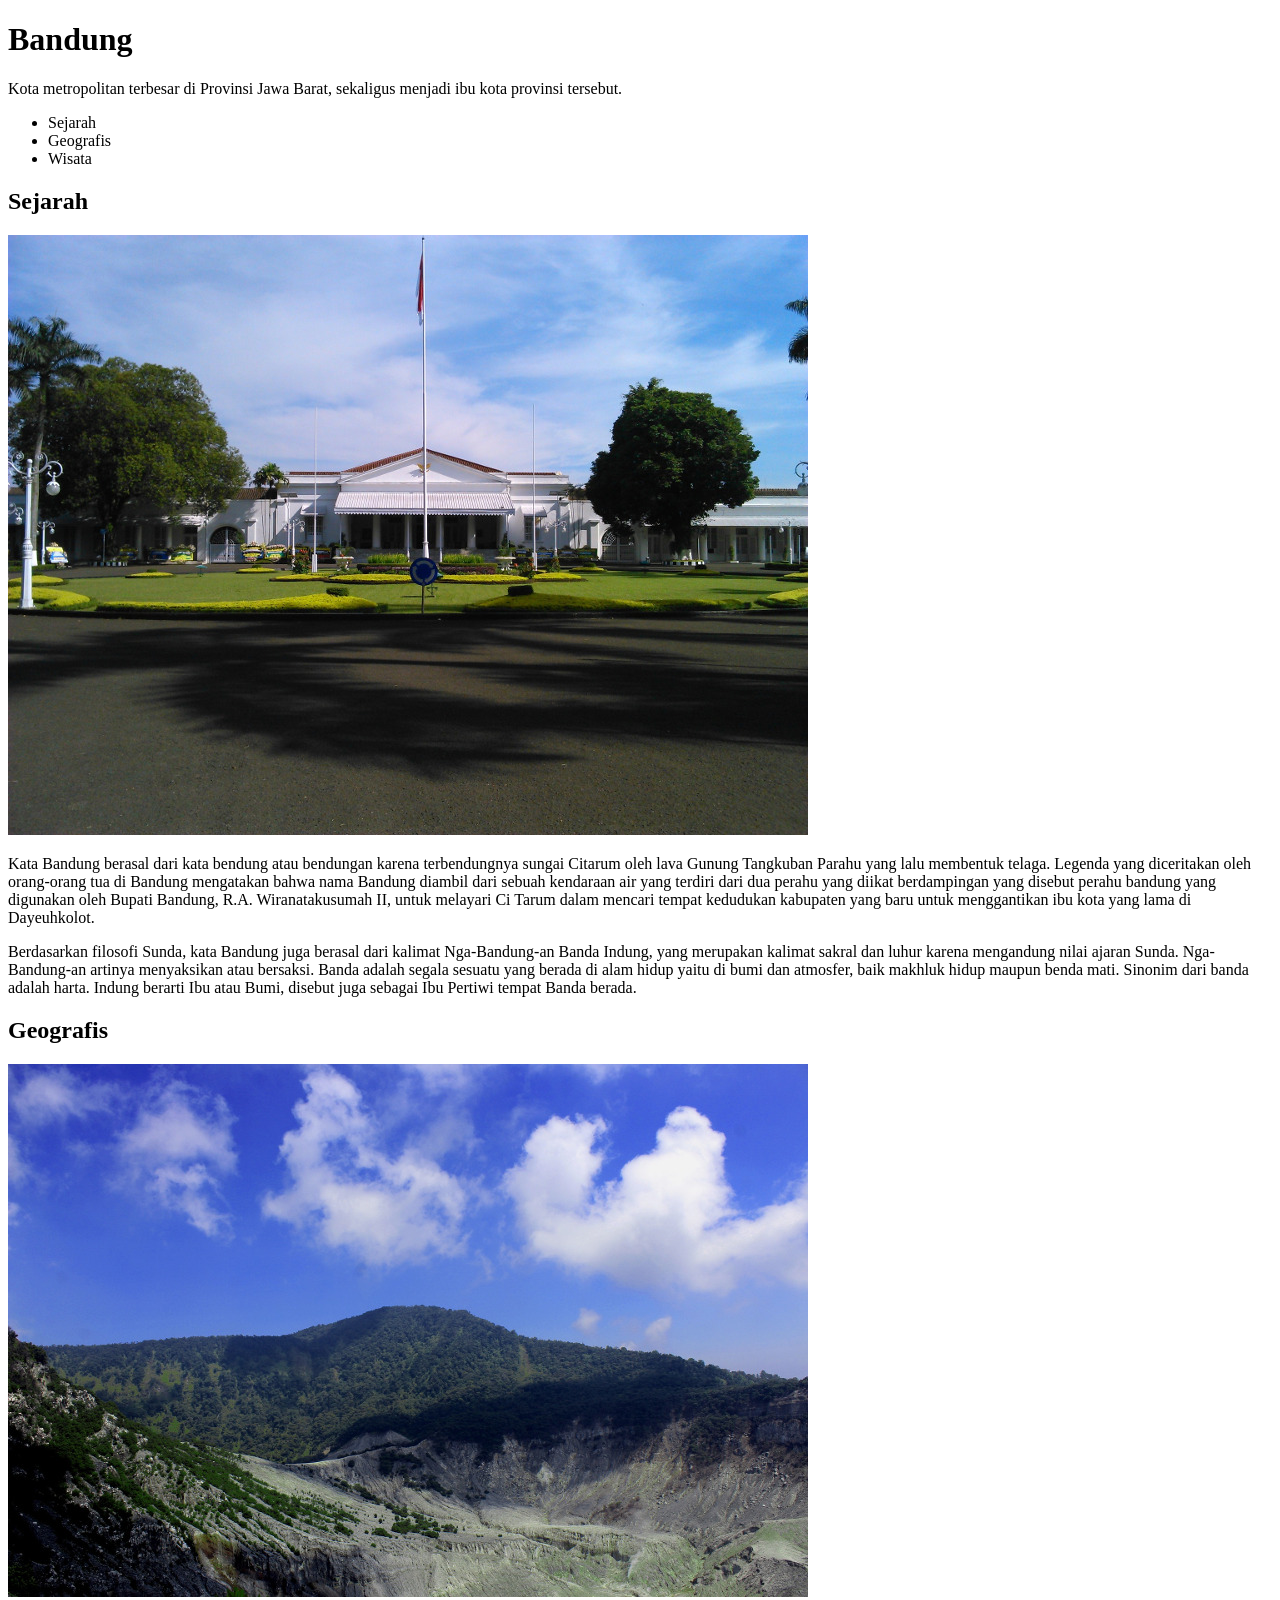
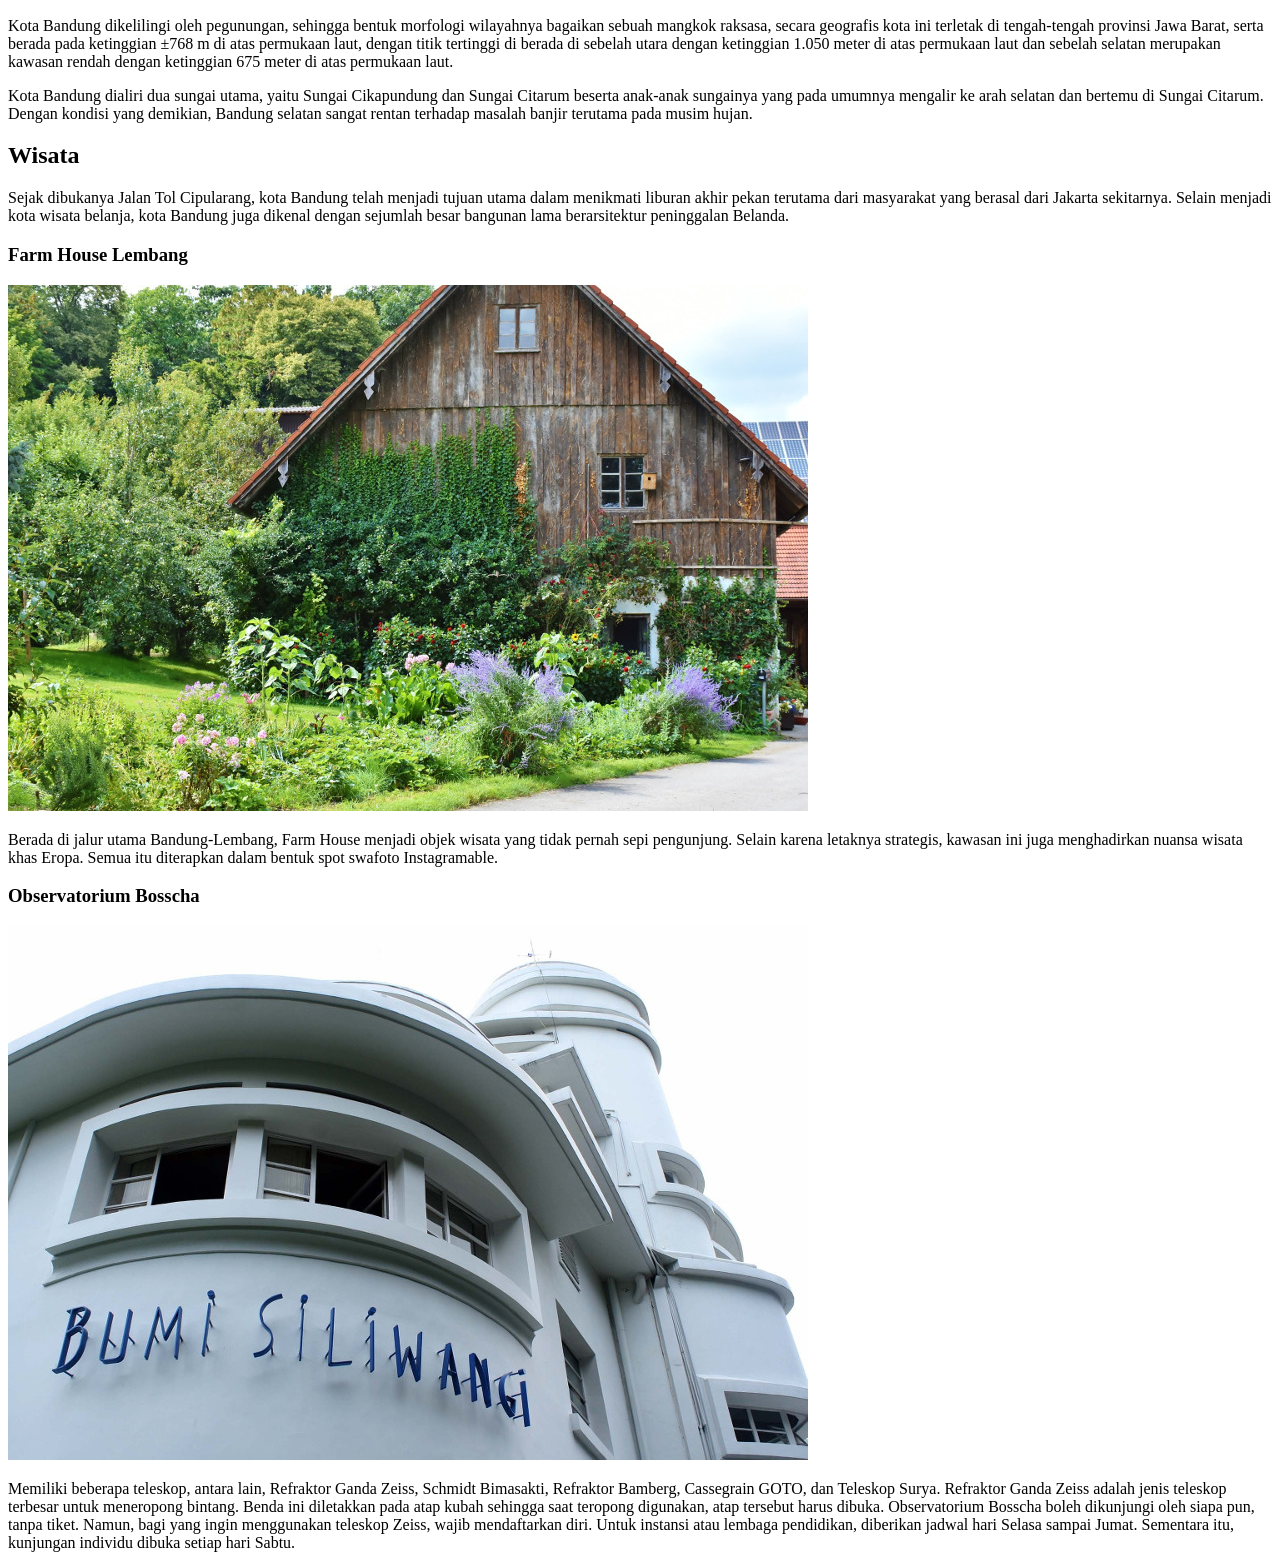
<file: 3-Halaman-Profil/4-Menambahkan-Gambar/index.html>
<!DOCTYPE html>
<html>
<head>
    <meta charset="utf-8">
    <title>Halaman Profil Bandung</title>
</head>
<body>
    <h1>Bandung</h1>
    <p>
        Kota metropolitan terbesar di Provinsi Jawa Barat, sekaligus menjadi ibu kota provinsi tersebut.
    </p>
    
    <ul>
        <li>Sejarah</li>
        <li>Geografis</li>
        <li>Wisata</li>
    </ul>
    
    
    <h2>Sejarah</h2>
    <img src="assets/image/history.jpg" alt="Sejarah">
    <p>
        Kata Bandung berasal dari kata bendung atau bendungan karena terbendungnya sungai Citarum oleh lava
        Gunung Tangkuban Parahu yang lalu membentuk telaga. Legenda yang diceritakan oleh orang-orang tua
        di Bandung mengatakan bahwa nama Bandung diambil dari sebuah kendaraan air yang terdiri dari dua
        perahu yang diikat berdampingan yang disebut perahu bandung yang digunakan oleh Bupati Bandung,
        R.A. Wiranatakusumah II, untuk melayari Ci Tarum dalam mencari tempat kedudukan kabupaten yang baru
        untuk menggantikan ibu kota yang lama di Dayeuhkolot.
    </p>
    <p>
        Berdasarkan filosofi Sunda, kata Bandung juga berasal dari kalimat Nga-Bandung-an Banda Indung,
        yang merupakan kalimat sakral dan luhur karena mengandung nilai ajaran Sunda. Nga-Bandung-an artinya
        menyaksikan atau bersaksi. Banda adalah segala sesuatu yang berada di alam hidup yaitu di bumi dan atmosfer,
        baik makhluk hidup maupun benda mati. Sinonim dari banda adalah harta. Indung berarti Ibu atau Bumi, disebut juga
        sebagai Ibu Pertiwi tempat Banda berada.
    </p>
    

    <h2>Geografis</h2>
    <img src="assets/image/geografis.jpg" alt="Geografi">
    <p>
        Kota Bandung dikelilingi oleh pegunungan, sehingga bentuk morfologi wilayahnya bagaikan sebuah mangkok raksasa,
        secara geografis kota ini terletak di tengah-tengah provinsi Jawa Barat, serta berada pada ketinggian ±768 m di atas
        permukaan laut, dengan titik tertinggi di berada di sebelah utara dengan ketinggian 1.050 meter di atas permukaan laut
        dan sebelah selatan merupakan kawasan rendah dengan ketinggian 675 meter di atas permukaan laut.
    </p>
    <p>
        Kota Bandung dialiri dua sungai utama, yaitu Sungai Cikapundung dan Sungai Citarum beserta anak-anak sungainya
        yang pada umumnya mengalir ke arah selatan dan bertemu di Sungai Citarum. Dengan kondisi yang demikian,
        Bandung selatan sangat rentan terhadap masalah banjir terutama pada musim hujan.
    </p>
    
    
    <h2>Wisata</h2>
    <p>
        Sejak dibukanya Jalan Tol Cipularang, kota Bandung telah menjadi tujuan utama dalam menikmati liburan akhir pekan
        terutama dari masyarakat yang berasal dari Jakarta sekitarnya. Selain menjadi kota wisata belanja, kota Bandung juga
        dikenal dengan sejumlah besar bangunan lama berarsitektur peninggalan Belanda.
    </p>
    
    <h3>Farm House Lembang</h3>
    <img src="assets/image/farm-house.jpg" alt="Farm House Lembang">
    <p>
        Berada di jalur utama Bandung-Lembang, Farm House menjadi objek wisata yang tidak pernah sepi pengunjung.
        Selain karena letaknya strategis, kawasan ini juga menghadirkan nuansa wisata khas Eropa.
        Semua itu diterapkan dalam bentuk spot swafoto Instagramable.
    </p>

    <h3>Observatorium Bosscha</h3>
    <img src="assets/image/bosscha.jpg" alt="Observatorium Bosscha">
    <p>
        Memiliki beberapa teleskop, antara lain, Refraktor Ganda Zeiss, Schmidt Bimasakti, Refraktor Bamberg, Cassegrain GOTO,
        dan Teleskop Surya. Refraktor Ganda Zeiss adalah jenis teleskop terbesar untuk meneropong bintang.
        Benda ini diletakkan pada atap kubah sehingga saat teropong digunakan, atap tersebut harus dibuka.
        Observatorium Bosscha boleh dikunjungi oleh siapa pun, tanpa tiket. Namun, bagi yang ingin menggunakan teleskop Zeiss,
        wajib mendaftarkan diri. Untuk instansi atau lembaga pendidikan, diberikan jadwal hari Selasa sampai Jumat.
        Sementara itu, kunjungan individu dibuka setiap hari Sabtu.
    </p>
</body>
</html>
</file>
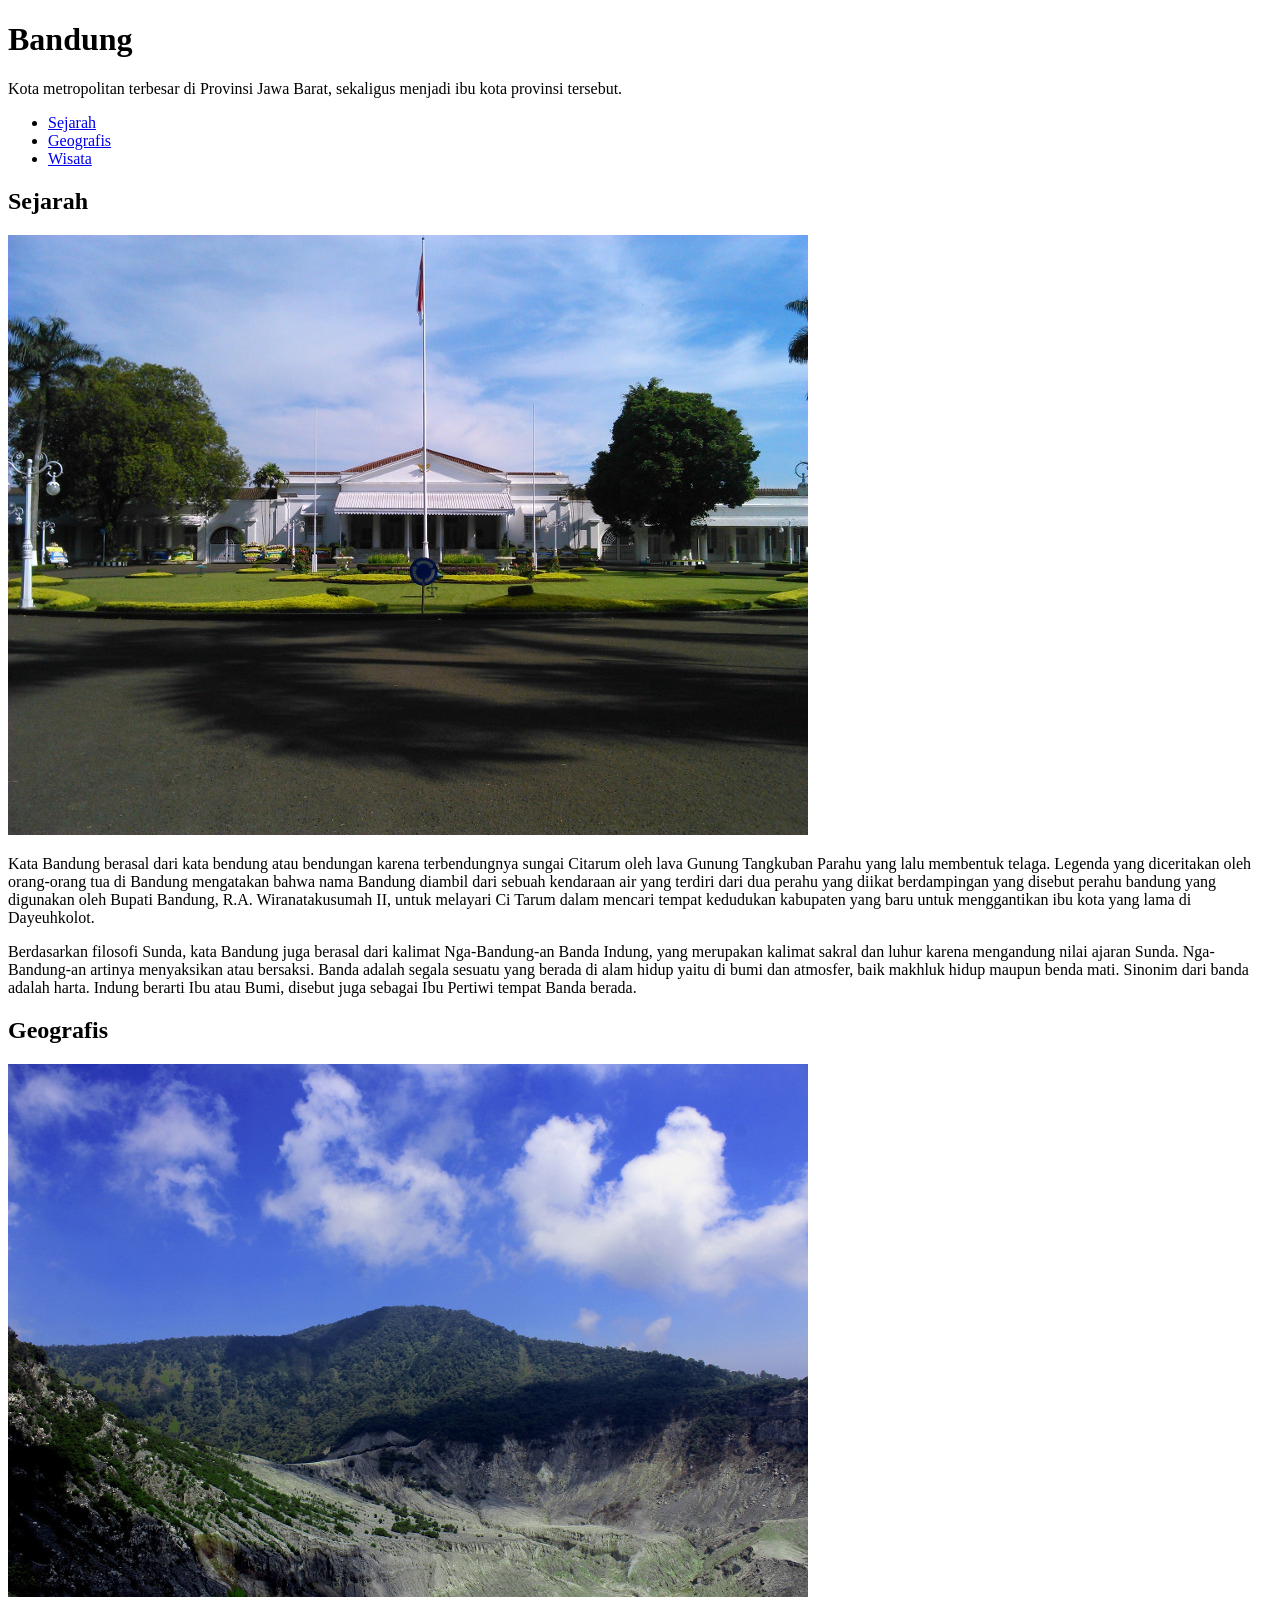
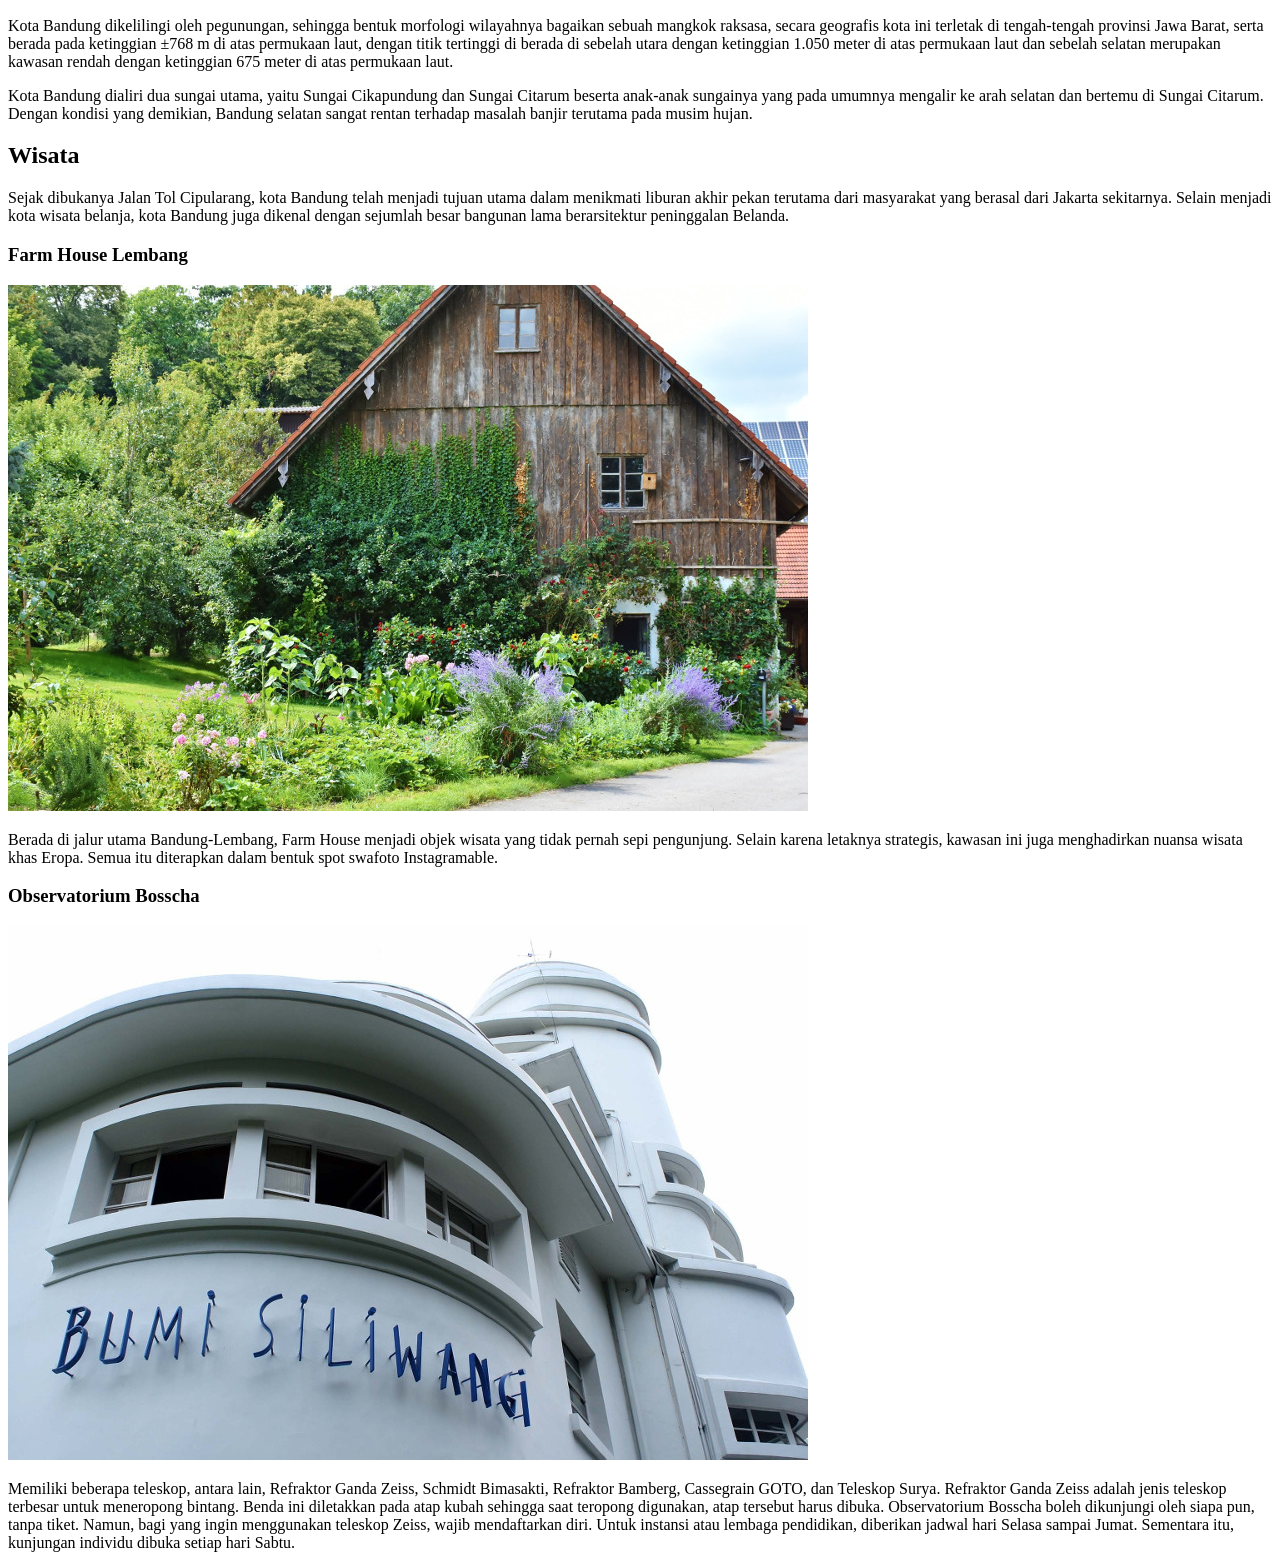
<file: 3-Halaman-Profil/5-Menambahkan-Elemen-Anchor/index.html>
<!DOCTYPE html>
<html>
<head>
    <meta charset="utf-8">
    <title>Halaman Profil Bandung</title>
</head>
<body>
    <h1>Bandung</h1>
    <p>
        Kota metropolitan terbesar di Provinsi Jawa Barat, sekaligus menjadi ibu kota provinsi tersebut.
    </p>
    
    <ul>
        <li><a href="#sejarah">Sejarah</a></li>
        <li><a href="#geografis">Geografis</a></li>
        <li><a href="#wisata">Wisata</a></li>
    </ul>
    
    
    <h2 id="sejarah">Sejarah</h2>
    <img src="assets/image/history.jpg" alt="Sejarah">
    <p>
        Kata Bandung berasal dari kata bendung atau bendungan karena terbendungnya sungai Citarum oleh lava
        Gunung Tangkuban Parahu yang lalu membentuk telaga. Legenda yang diceritakan oleh orang-orang tua
        di Bandung mengatakan bahwa nama Bandung diambil dari sebuah kendaraan air yang terdiri dari dua
        perahu yang diikat berdampingan yang disebut perahu bandung yang digunakan oleh Bupati Bandung,
        R.A. Wiranatakusumah II, untuk melayari Ci Tarum dalam mencari tempat kedudukan kabupaten yang baru
        untuk menggantikan ibu kota yang lama di Dayeuhkolot.
    </p>
    <p>
        Berdasarkan filosofi Sunda, kata Bandung juga berasal dari kalimat Nga-Bandung-an Banda Indung,
        yang merupakan kalimat sakral dan luhur karena mengandung nilai ajaran Sunda. Nga-Bandung-an artinya
        menyaksikan atau bersaksi. Banda adalah segala sesuatu yang berada di alam hidup yaitu di bumi dan atmosfer,
        baik makhluk hidup maupun benda mati. Sinonim dari banda adalah harta. Indung berarti Ibu atau Bumi, disebut juga
        sebagai Ibu Pertiwi tempat Banda berada.
    </p>
    

    <h2 id="geografis">Geografis</h2>
    <img src="assets/image/geografis.jpg" alt="Geografi">
    <p>
        Kota Bandung dikelilingi oleh pegunungan, sehingga bentuk morfologi wilayahnya bagaikan sebuah mangkok raksasa,
        secara geografis kota ini terletak di tengah-tengah provinsi Jawa Barat, serta berada pada ketinggian ±768 m di atas
        permukaan laut, dengan titik tertinggi di berada di sebelah utara dengan ketinggian 1.050 meter di atas permukaan laut
        dan sebelah selatan merupakan kawasan rendah dengan ketinggian 675 meter di atas permukaan laut.
    </p>
    <p>
        Kota Bandung dialiri dua sungai utama, yaitu Sungai Cikapundung dan Sungai Citarum beserta anak-anak sungainya
        yang pada umumnya mengalir ke arah selatan dan bertemu di Sungai Citarum. Dengan kondisi yang demikian,
        Bandung selatan sangat rentan terhadap masalah banjir terutama pada musim hujan.
    </p>
    
    
    <h2 id="wisata">Wisata</h2>
    <p>
        Sejak dibukanya Jalan Tol Cipularang, kota Bandung telah menjadi tujuan utama dalam menikmati liburan akhir pekan
        terutama dari masyarakat yang berasal dari Jakarta sekitarnya. Selain menjadi kota wisata belanja, kota Bandung juga
        dikenal dengan sejumlah besar bangunan lama berarsitektur peninggalan Belanda.
    </p>
    
    <h3>Farm House Lembang</h3>
    <img src="assets/image/farm-house.jpg" alt="Farm House Lembang">
    <p>
        Berada di jalur utama Bandung-Lembang, Farm House menjadi objek wisata yang tidak pernah sepi pengunjung.
        Selain karena letaknya strategis, kawasan ini juga menghadirkan nuansa wisata khas Eropa.
        Semua itu diterapkan dalam bentuk spot swafoto Instagramable.
    </p>

    <h3>Observatorium Bosscha</h3>
    <img src="assets/image/bosscha.jpg" alt="Observatorium Bosscha">
    <p>
        Memiliki beberapa teleskop, antara lain, Refraktor Ganda Zeiss, Schmidt Bimasakti, Refraktor Bamberg, Cassegrain GOTO,
        dan Teleskop Surya. Refraktor Ganda Zeiss adalah jenis teleskop terbesar untuk meneropong bintang.
        Benda ini diletakkan pada atap kubah sehingga saat teropong digunakan, atap tersebut harus dibuka.
        Observatorium Bosscha boleh dikunjungi oleh siapa pun, tanpa tiket. Namun, bagi yang ingin menggunakan teleskop Zeiss,
        wajib mendaftarkan diri. Untuk instansi atau lembaga pendidikan, diberikan jadwal hari Selasa sampai Jumat.
        Sementara itu, kunjungan individu dibuka setiap hari Sabtu.
    </p>
</body>
</html>
</file>
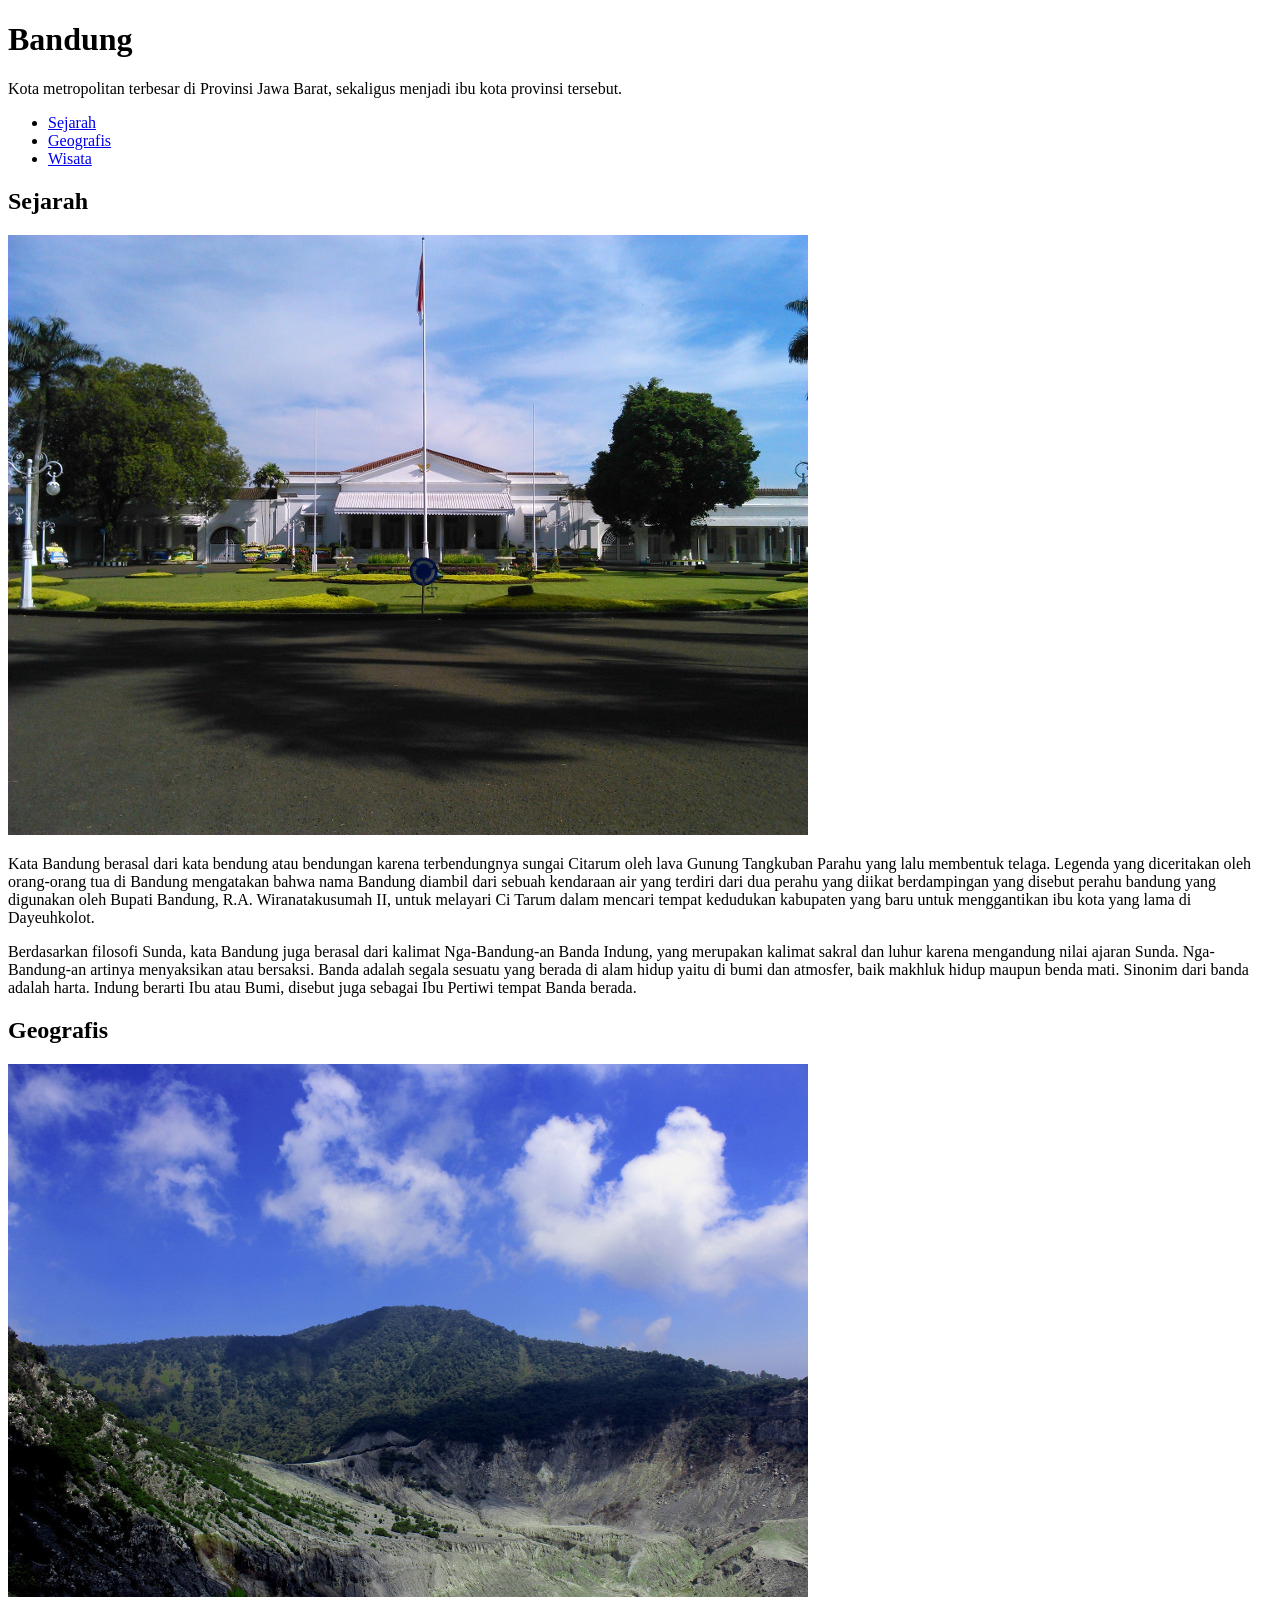
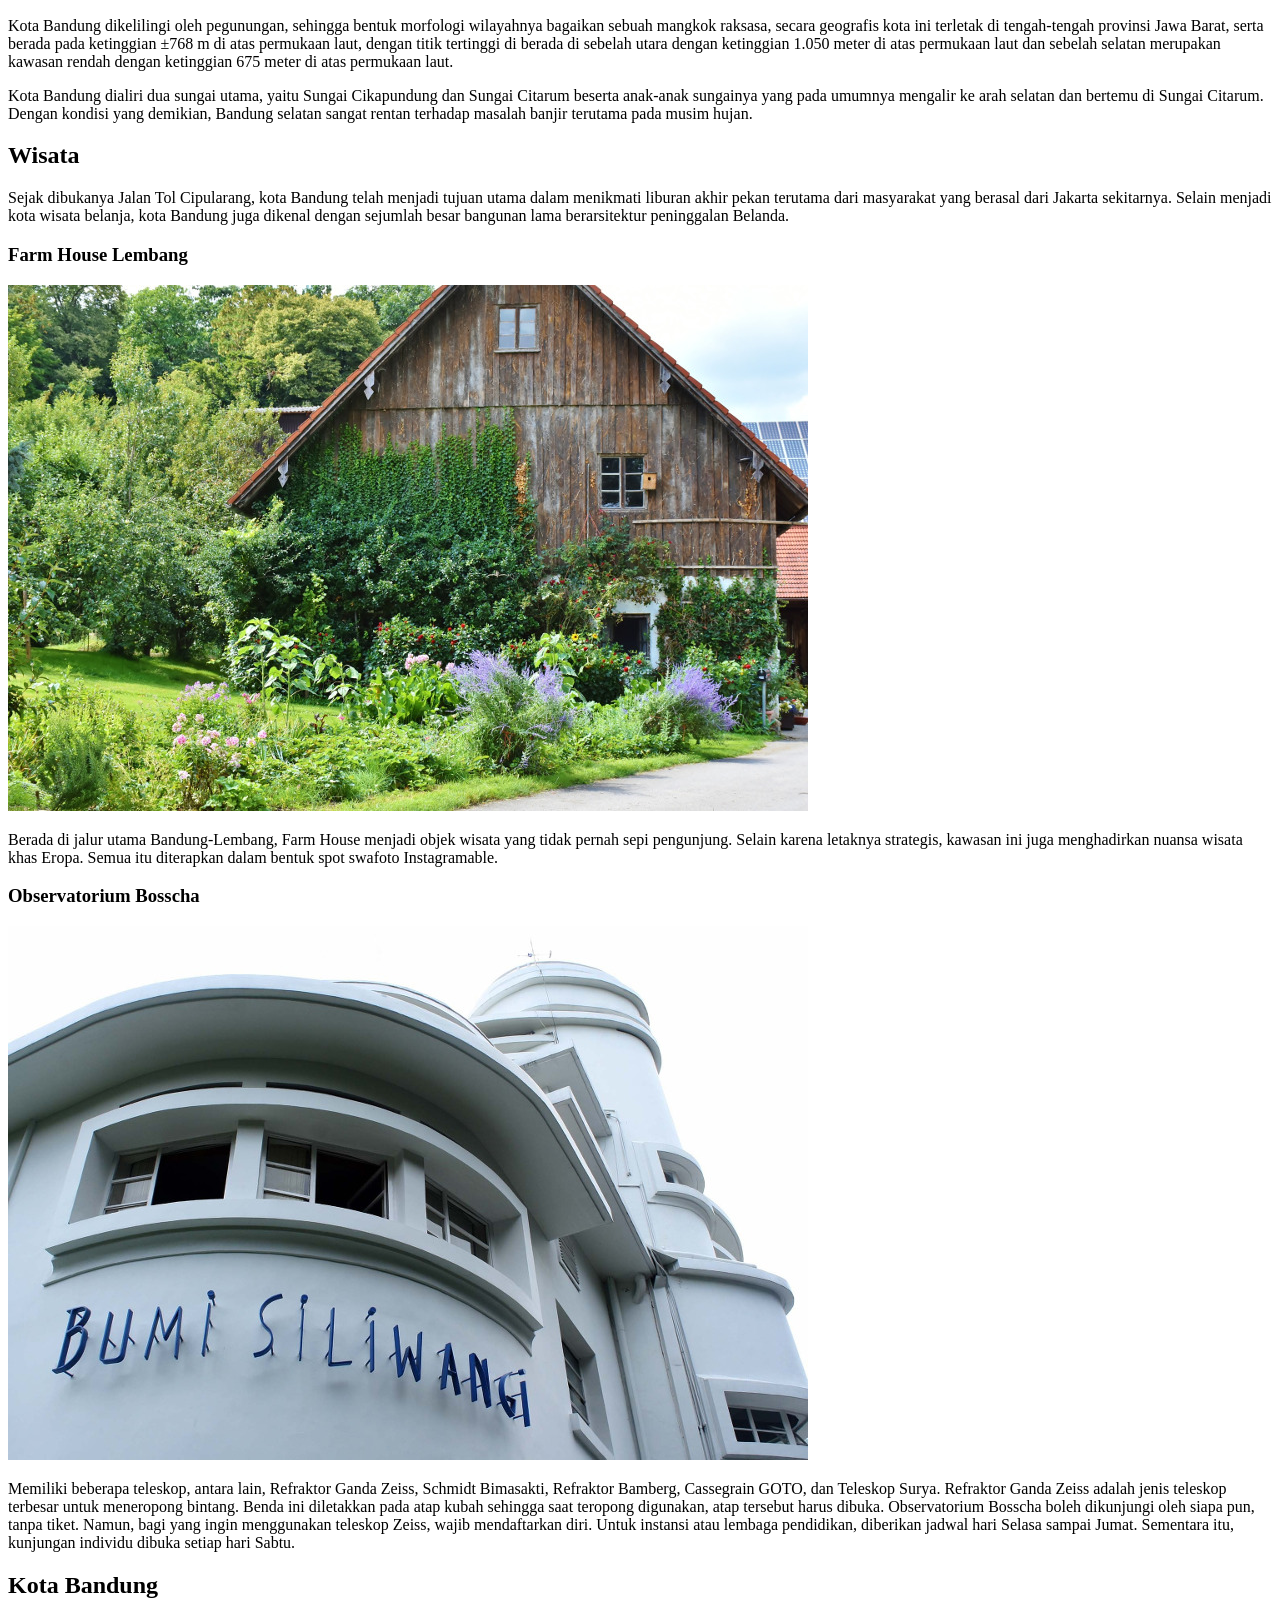
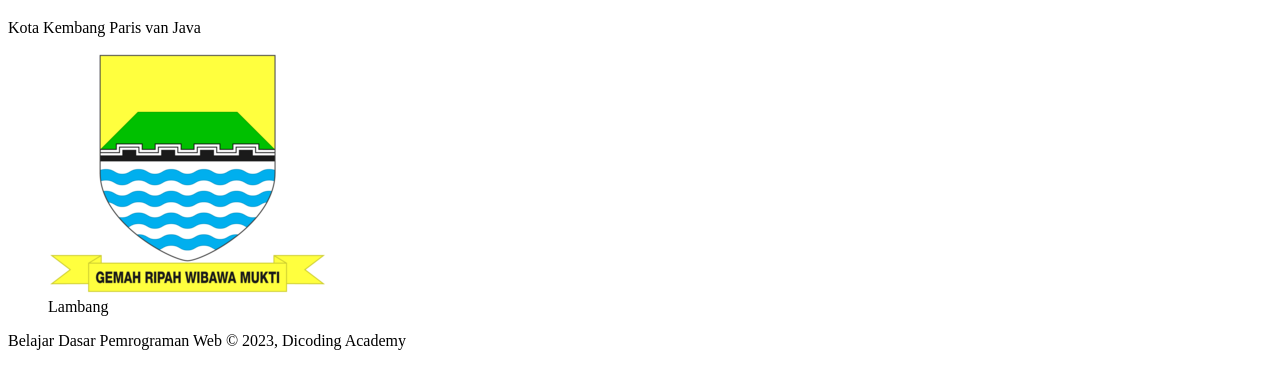
<file: 3-Halaman-Profil/6-Mengorganisasi-Konten/index.html>
<!DOCTYPE html>
<html>
<head>
    <meta charset="utf-8">
    <title>Halaman Profil Bandung</title>
</head>
<body>
    <header>
        <h1>Bandung</h1>
        <p>
            Kota metropolitan terbesar di Provinsi Jawa Barat, sekaligus menjadi ibu kota provinsi tersebut.
        </p>
        
        <nav>
            <ul>
                <li><a href="#sejarah">Sejarah</a></li>
                <li><a href="#geografis">Geografis</a></li>
                <li><a href="#wisata">Wisata</a></li>
            </ul>
        </nav>
    </header>
    
    
    <main>
        <div id="content">
            <article id="sejarah">
                <h2>Sejarah</h2>
                <img src="assets/image/history.jpg" alt="Sejarah">
                <p>
                    Kata Bandung berasal dari kata bendung atau bendungan karena terbendungnya sungai Citarum oleh lava
                    Gunung Tangkuban Parahu yang lalu membentuk telaga. Legenda yang diceritakan oleh orang-orang tua
                    di Bandung mengatakan bahwa nama Bandung diambil dari sebuah kendaraan air yang terdiri dari dua
                    perahu yang diikat berdampingan yang disebut perahu bandung yang digunakan oleh Bupati Bandung,
                    R.A. Wiranatakusumah II, untuk melayari Ci Tarum dalam mencari tempat kedudukan kabupaten yang baru
                    untuk menggantikan ibu kota yang lama di Dayeuhkolot.
                </p>
                <p>
                    Berdasarkan filosofi Sunda, kata Bandung juga berasal dari kalimat Nga-Bandung-an Banda Indung,
                    yang merupakan kalimat sakral dan luhur karena mengandung nilai ajaran Sunda. Nga-Bandung-an artinya
                    menyaksikan atau bersaksi. Banda adalah segala sesuatu yang berada di alam hidup yaitu di bumi dan atmosfer,
                    baik makhluk hidup maupun benda mati. Sinonim dari banda adalah harta. Indung berarti Ibu atau Bumi, disebut juga
                    sebagai Ibu Pertiwi tempat Banda berada.
                </p>
            </article>
            

            <article id="geografis">
                <h2>Geografis</h2>
                <img src="assets/image/geografis.jpg" alt="Geografi">
                <p>
                    Kota Bandung dikelilingi oleh pegunungan, sehingga bentuk morfologi wilayahnya bagaikan sebuah mangkok raksasa,
                    secara geografis kota ini terletak di tengah-tengah provinsi Jawa Barat, serta berada pada ketinggian ±768 m di atas
                    permukaan laut, dengan titik tertinggi di berada di sebelah utara dengan ketinggian 1.050 meter di atas permukaan laut
                    dan sebelah selatan merupakan kawasan rendah dengan ketinggian 675 meter di atas permukaan laut.
                </p>
                <p>
                    Kota Bandung dialiri dua sungai utama, yaitu Sungai Cikapundung dan Sungai Citarum beserta anak-anak sungainya
                    yang pada umumnya mengalir ke arah selatan dan bertemu di Sungai Citarum. Dengan kondisi yang demikian,
                    Bandung selatan sangat rentan terhadap masalah banjir terutama pada musim hujan.
                </p>
            </article>
            
            
            <article id="wisata">
                <h2>Wisata</h2>
                <p>
                    Sejak dibukanya Jalan Tol Cipularang, kota Bandung telah menjadi tujuan utama dalam menikmati liburan akhir pekan
                    terutama dari masyarakat yang berasal dari Jakarta sekitarnya. Selain menjadi kota wisata belanja, kota Bandung juga
                    dikenal dengan sejumlah besar bangunan lama berarsitektur peninggalan Belanda.
                </p>
                
                <section>
                    <h3>Farm House Lembang</h3>
                    <img src="assets/image/farm-house.jpg" alt="Farm House Lembang">
                    <p>
                        Berada di jalur utama Bandung-Lembang, Farm House menjadi objek wisata yang tidak pernah sepi pengunjung.
                        Selain karena letaknya strategis, kawasan ini juga menghadirkan nuansa wisata khas Eropa.
                        Semua itu diterapkan dalam bentuk spot swafoto Instagramable.
                    </p>
                </section>

                <section>
                    <h3>Observatorium Bosscha</h3>
                    <img src="assets/image/bosscha.jpg" alt="Observatorium Bosscha">
                    <p>
                        Memiliki beberapa teleskop, antara lain, Refraktor Ganda Zeiss, Schmidt Bimasakti, Refraktor Bamberg, Cassegrain GOTO,
                        dan Teleskop Surya. Refraktor Ganda Zeiss adalah jenis teleskop terbesar untuk meneropong bintang.
                        Benda ini diletakkan pada atap kubah sehingga saat teropong digunakan, atap tersebut harus dibuka.
                        Observatorium Bosscha boleh dikunjungi oleh siapa pun, tanpa tiket. Namun, bagi yang ingin menggunakan teleskop Zeiss,
                        wajib mendaftarkan diri. Untuk instansi atau lembaga pendidikan, diberikan jadwal hari Selasa sampai Jumat.
                        Sementara itu, kunjungan individu dibuka setiap hari Sabtu.
                    </p>
                </section>
            </article>
        </div>


        <aside>
            <article>
                <h2>Kota Bandung</h2>
                <p>Kota Kembang Paris van Java</p>
                <figure>
                    <img src="assets/image/bandung-badge.png" alt="Bandung Badge">
                    <figcaption>Lambang</figcaption>
                </figure>
            </article>
        </aside>
    </main>


    <footer>
        <p>Belajar Dasar Pemrograman Web &#169; 2023, Dicoding Academy</p>
    </footer>
</body>
</html>
</file>
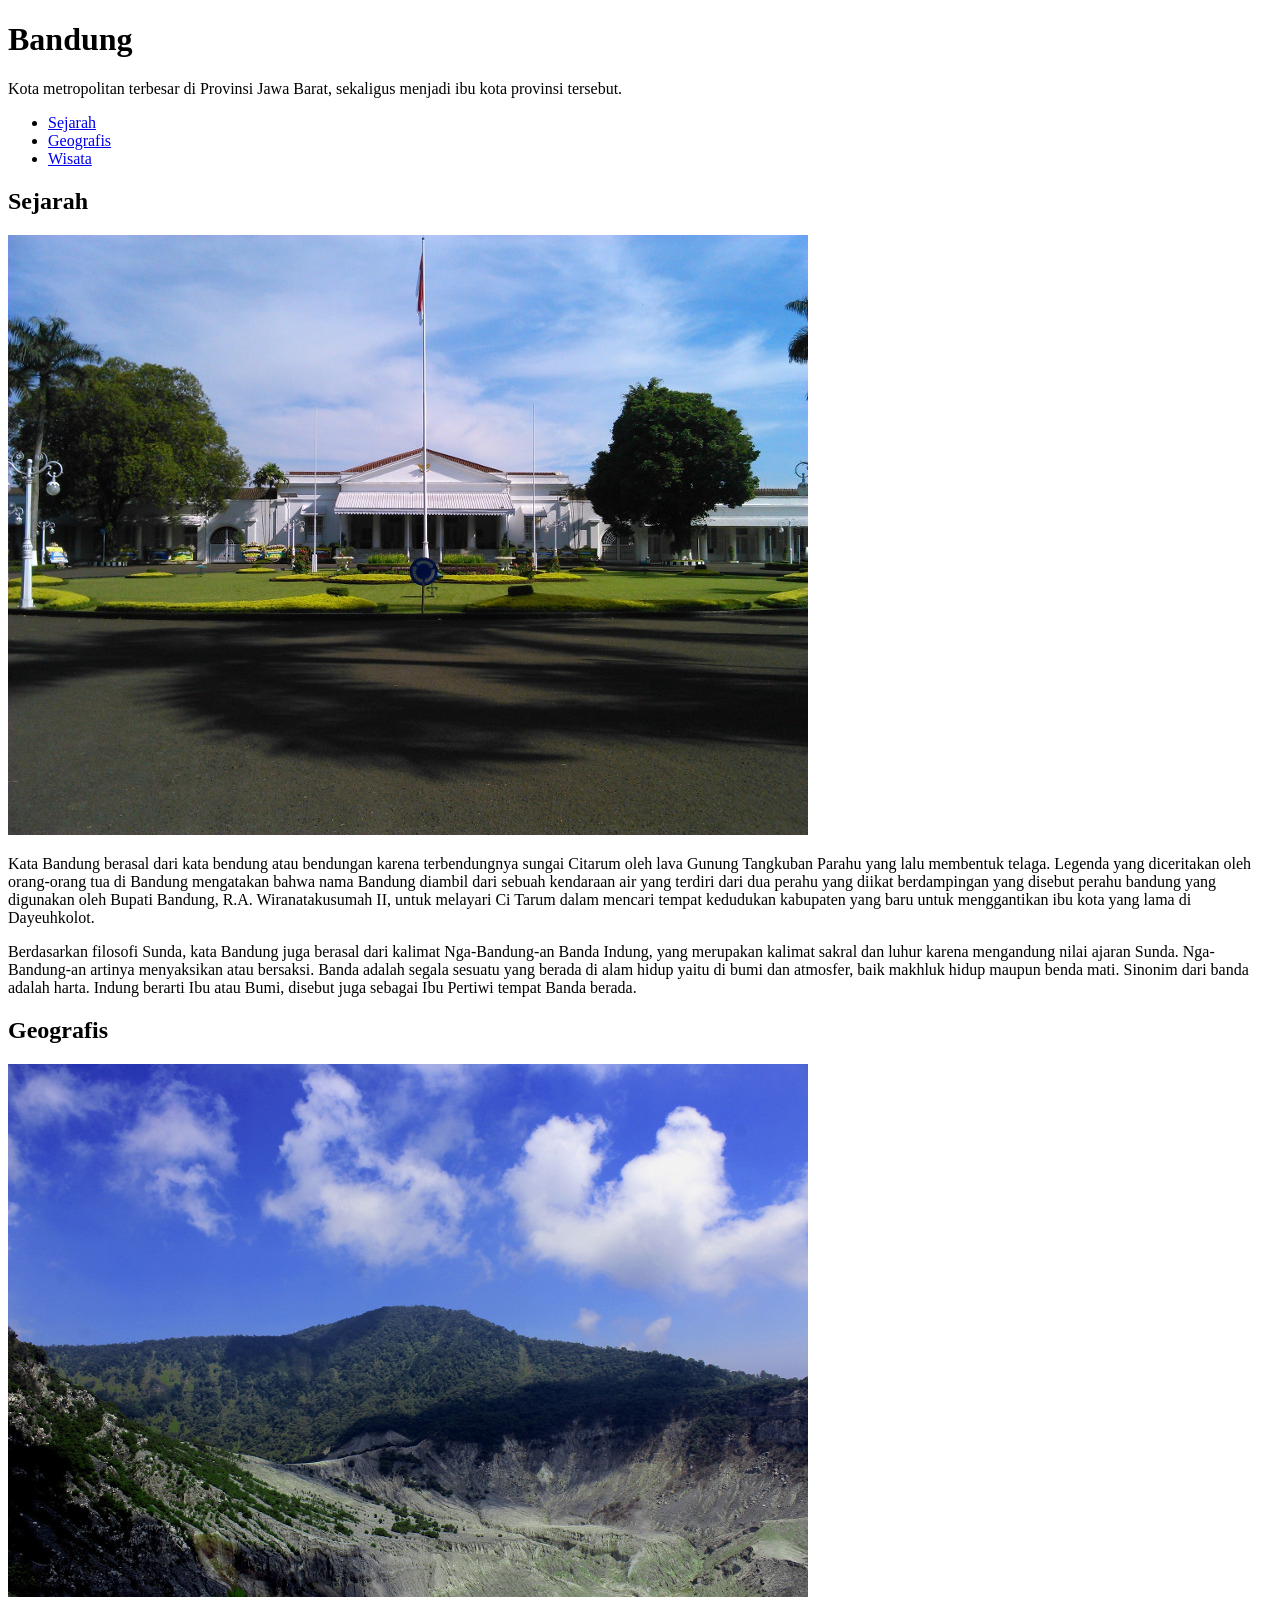
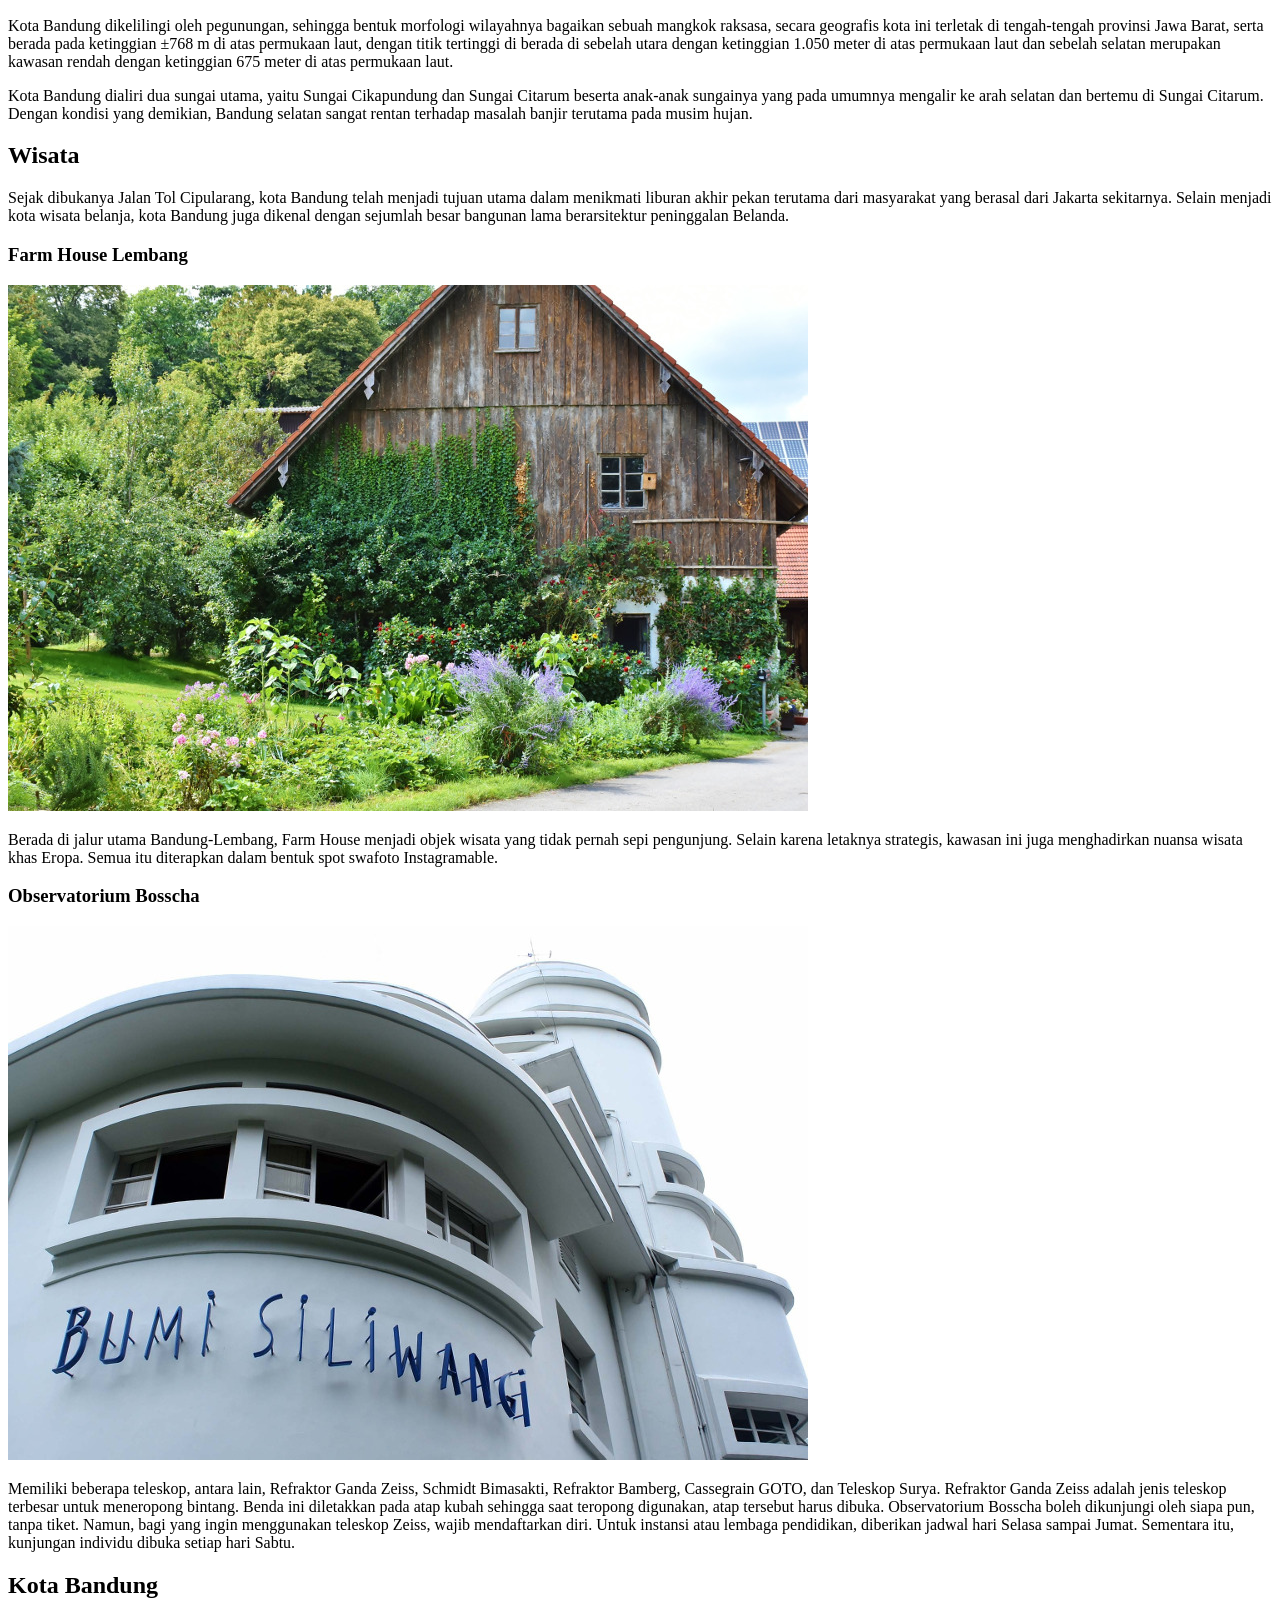
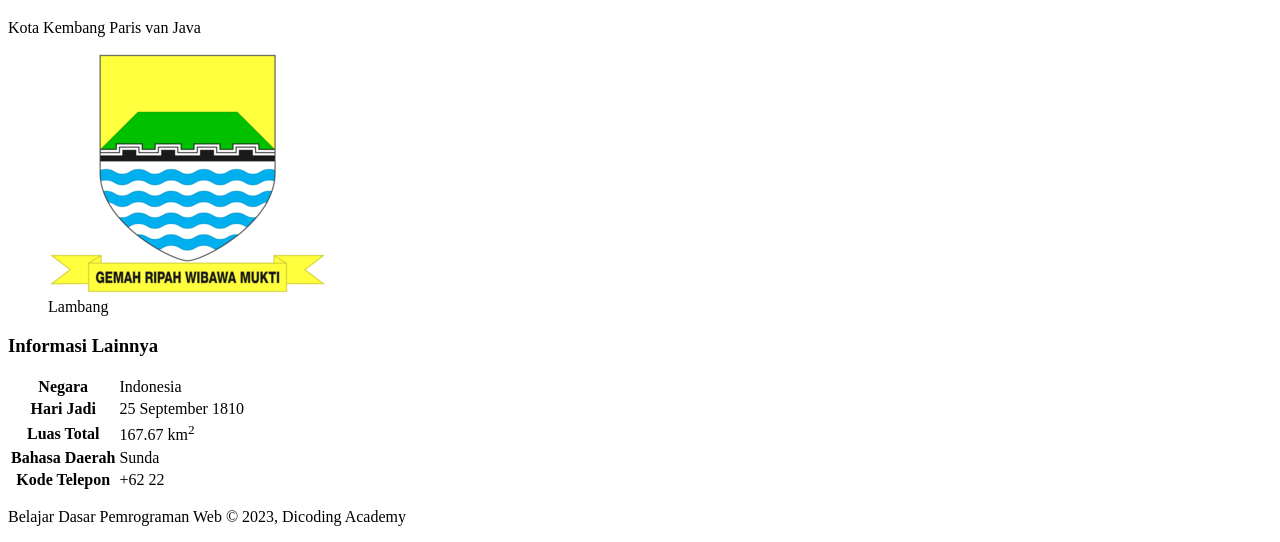
<file: 3-Halaman-Profil/7-Menerapkan-Elemen-Tabel/index.html>
<!DOCTYPE html>
<html>
<head>
    <meta charset="utf-8">
    <title>Halaman Profil Bandung</title>
</head>
<body>
    <header>
        <h1>Bandung</h1>
        <p>
            Kota metropolitan terbesar di Provinsi Jawa Barat, sekaligus menjadi ibu kota provinsi tersebut.
        </p>
        
        <nav>
            <ul>
                <li><a href="#sejarah">Sejarah</a></li>
                <li><a href="#geografis">Geografis</a></li>
                <li><a href="#wisata">Wisata</a></li>
            </ul>
        </nav>
    </header>
    
    
    <main>
        <div id="content">
            <article id="sejarah">
                <h2>Sejarah</h2>
                <img src="assets/image/history.jpg" alt="Sejarah">
                <p>
                    Kata Bandung berasal dari kata bendung atau bendungan karena terbendungnya sungai Citarum oleh lava
                    Gunung Tangkuban Parahu yang lalu membentuk telaga. Legenda yang diceritakan oleh orang-orang tua
                    di Bandung mengatakan bahwa nama Bandung diambil dari sebuah kendaraan air yang terdiri dari dua
                    perahu yang diikat berdampingan yang disebut perahu bandung yang digunakan oleh Bupati Bandung,
                    R.A. Wiranatakusumah II, untuk melayari Ci Tarum dalam mencari tempat kedudukan kabupaten yang baru
                    untuk menggantikan ibu kota yang lama di Dayeuhkolot.
                </p>
                <p>
                    Berdasarkan filosofi Sunda, kata Bandung juga berasal dari kalimat Nga-Bandung-an Banda Indung,
                    yang merupakan kalimat sakral dan luhur karena mengandung nilai ajaran Sunda. Nga-Bandung-an artinya
                    menyaksikan atau bersaksi. Banda adalah segala sesuatu yang berada di alam hidup yaitu di bumi dan atmosfer,
                    baik makhluk hidup maupun benda mati. Sinonim dari banda adalah harta. Indung berarti Ibu atau Bumi, disebut juga
                    sebagai Ibu Pertiwi tempat Banda berada.
                </p>
            </article>
            

            <article id="geografis">
                <h2>Geografis</h2>
                <img src="assets/image/geografis.jpg" alt="Geografi">
                <p>
                    Kota Bandung dikelilingi oleh pegunungan, sehingga bentuk morfologi wilayahnya bagaikan sebuah mangkok raksasa,
                    secara geografis kota ini terletak di tengah-tengah provinsi Jawa Barat, serta berada pada ketinggian ±768 m di atas
                    permukaan laut, dengan titik tertinggi di berada di sebelah utara dengan ketinggian 1.050 meter di atas permukaan laut
                    dan sebelah selatan merupakan kawasan rendah dengan ketinggian 675 meter di atas permukaan laut.
                </p>
                <p>
                    Kota Bandung dialiri dua sungai utama, yaitu Sungai Cikapundung dan Sungai Citarum beserta anak-anak sungainya
                    yang pada umumnya mengalir ke arah selatan dan bertemu di Sungai Citarum. Dengan kondisi yang demikian,
                    Bandung selatan sangat rentan terhadap masalah banjir terutama pada musim hujan.
                </p>
            </article>
            
            
            <article id="wisata">
                <h2>Wisata</h2>
                <p>
                    Sejak dibukanya Jalan Tol Cipularang, kota Bandung telah menjadi tujuan utama dalam menikmati liburan akhir pekan
                    terutama dari masyarakat yang berasal dari Jakarta sekitarnya. Selain menjadi kota wisata belanja, kota Bandung juga
                    dikenal dengan sejumlah besar bangunan lama berarsitektur peninggalan Belanda.
                </p>
                
                <section>
                    <h3>Farm House Lembang</h3>
                    <img src="assets/image/farm-house.jpg" alt="Farm House Lembang">
                    <p>
                        Berada di jalur utama Bandung-Lembang, Farm House menjadi objek wisata yang tidak pernah sepi pengunjung.
                        Selain karena letaknya strategis, kawasan ini juga menghadirkan nuansa wisata khas Eropa.
                        Semua itu diterapkan dalam bentuk spot swafoto Instagramable.
                    </p>
                </section>

                <section>
                    <h3>Observatorium Bosscha</h3>
                    <img src="assets/image/bosscha.jpg" alt="Observatorium Bosscha">
                    <p>
                        Memiliki beberapa teleskop, antara lain, Refraktor Ganda Zeiss, Schmidt Bimasakti, Refraktor Bamberg, Cassegrain GOTO,
                        dan Teleskop Surya. Refraktor Ganda Zeiss adalah jenis teleskop terbesar untuk meneropong bintang.
                        Benda ini diletakkan pada atap kubah sehingga saat teropong digunakan, atap tersebut harus dibuka.
                        Observatorium Bosscha boleh dikunjungi oleh siapa pun, tanpa tiket. Namun, bagi yang ingin menggunakan teleskop Zeiss,
                        wajib mendaftarkan diri. Untuk instansi atau lembaga pendidikan, diberikan jadwal hari Selasa sampai Jumat.
                        Sementara itu, kunjungan individu dibuka setiap hari Sabtu.
                    </p>
                </section>
            </article>
        </div>


        <aside>
            <article>
                <header>
                    <h2>Kota Bandung</h2>
                    <p>Kota Kembang Paris van Java</p>
                    <figure>
                        <img src="assets/image/bandung-badge.png" alt="Bandung Badge">
                        <figcaption>Lambang</figcaption>
                    </figure>
                </header>

                <section>
                    <h3>Informasi Lainnya</h3>
                    <table>
                        <tr>
                            <th>Negara</th>
                            <td>Indonesia</td>
                        </tr>
                        <tr>
                            <th>Hari Jadi</th>
                            <td>25 September 1810</td>
                        </tr>
                        <tr>
                            <th>Luas Total</th>
                            <td>167.67 km<sup>2</sup></td>
                        </tr>
                        <tr>
                            <th>Bahasa Daerah</th>
                            <td>Sunda</td>
                        </tr>
                        <tr>
                            <th>Kode Telepon</th>
                            <td>+62 22</td>
                        </tr>
                    </table>
                </section>
            </article>
        </aside>
    </main>


    <footer>
        <p>Belajar Dasar Pemrograman Web &#169; 2023, Dicoding Academy</p>
    </footer>
</body>
</html>
</file>
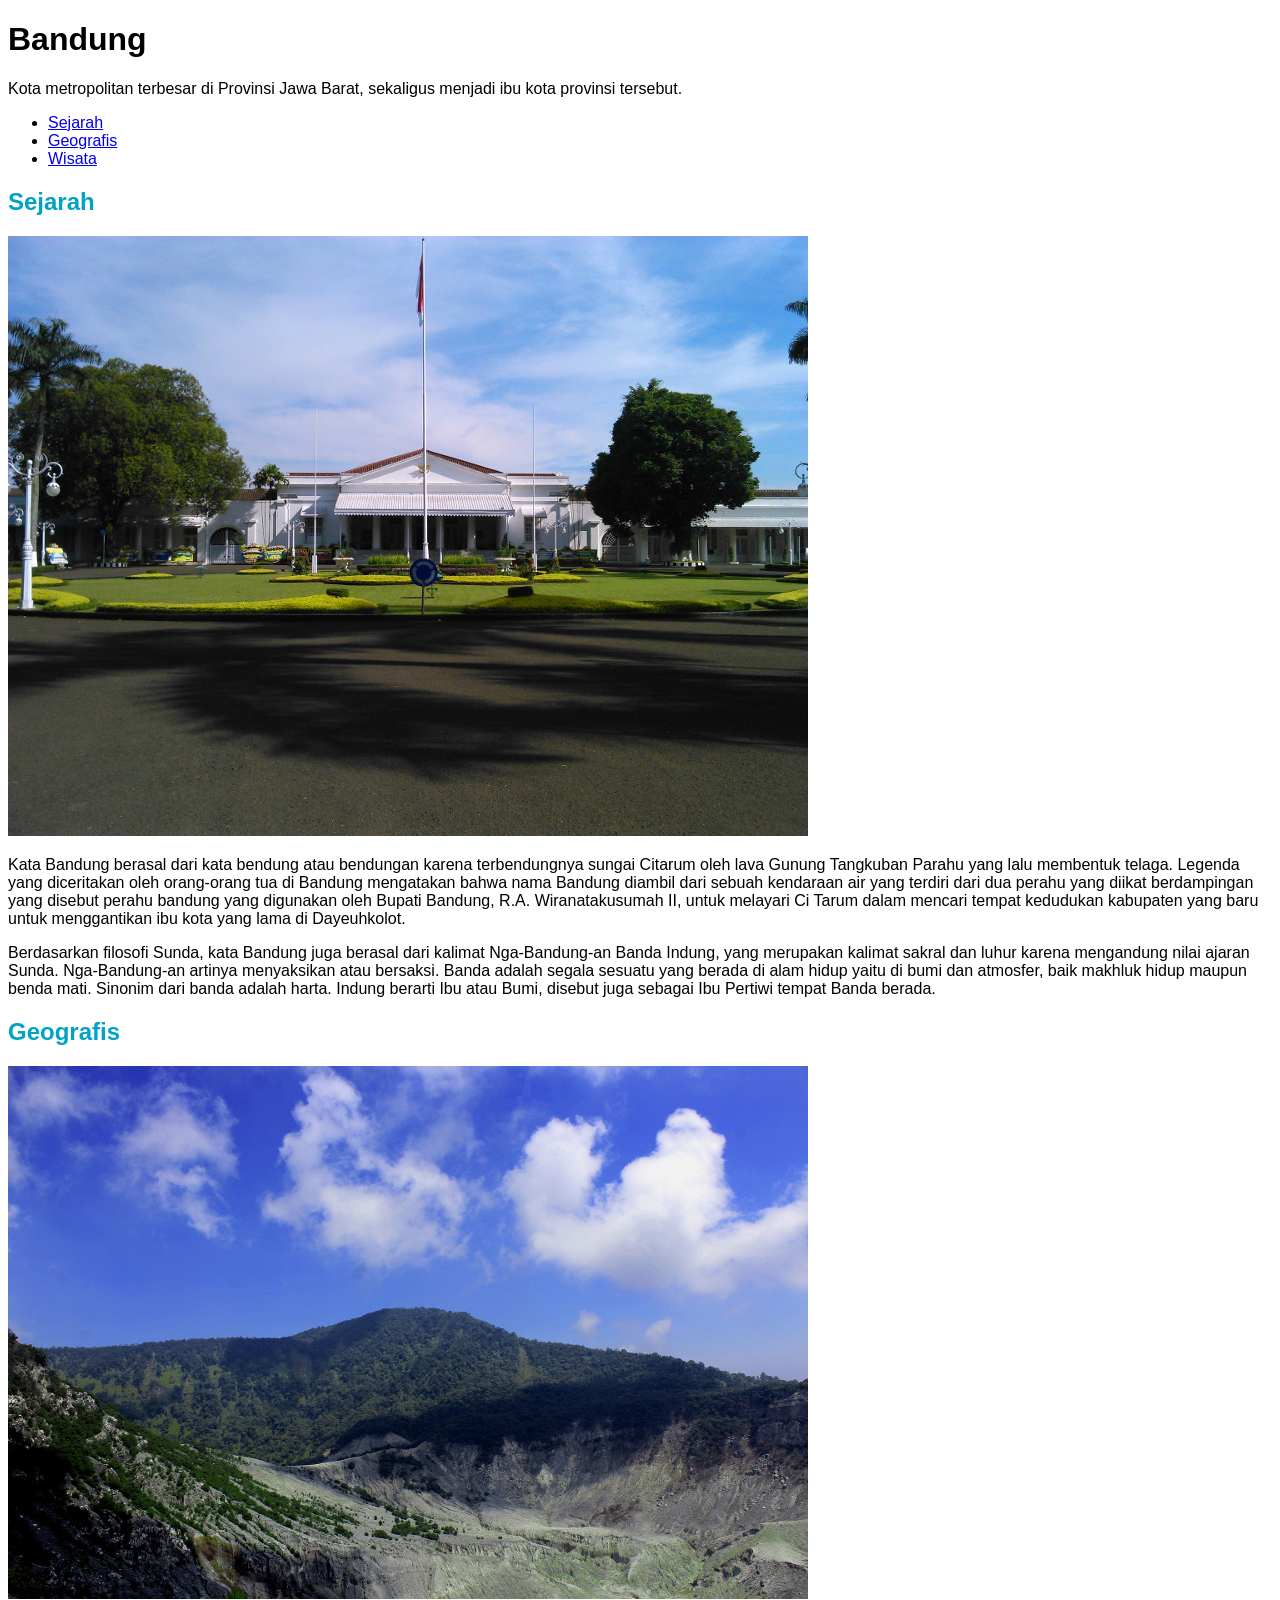
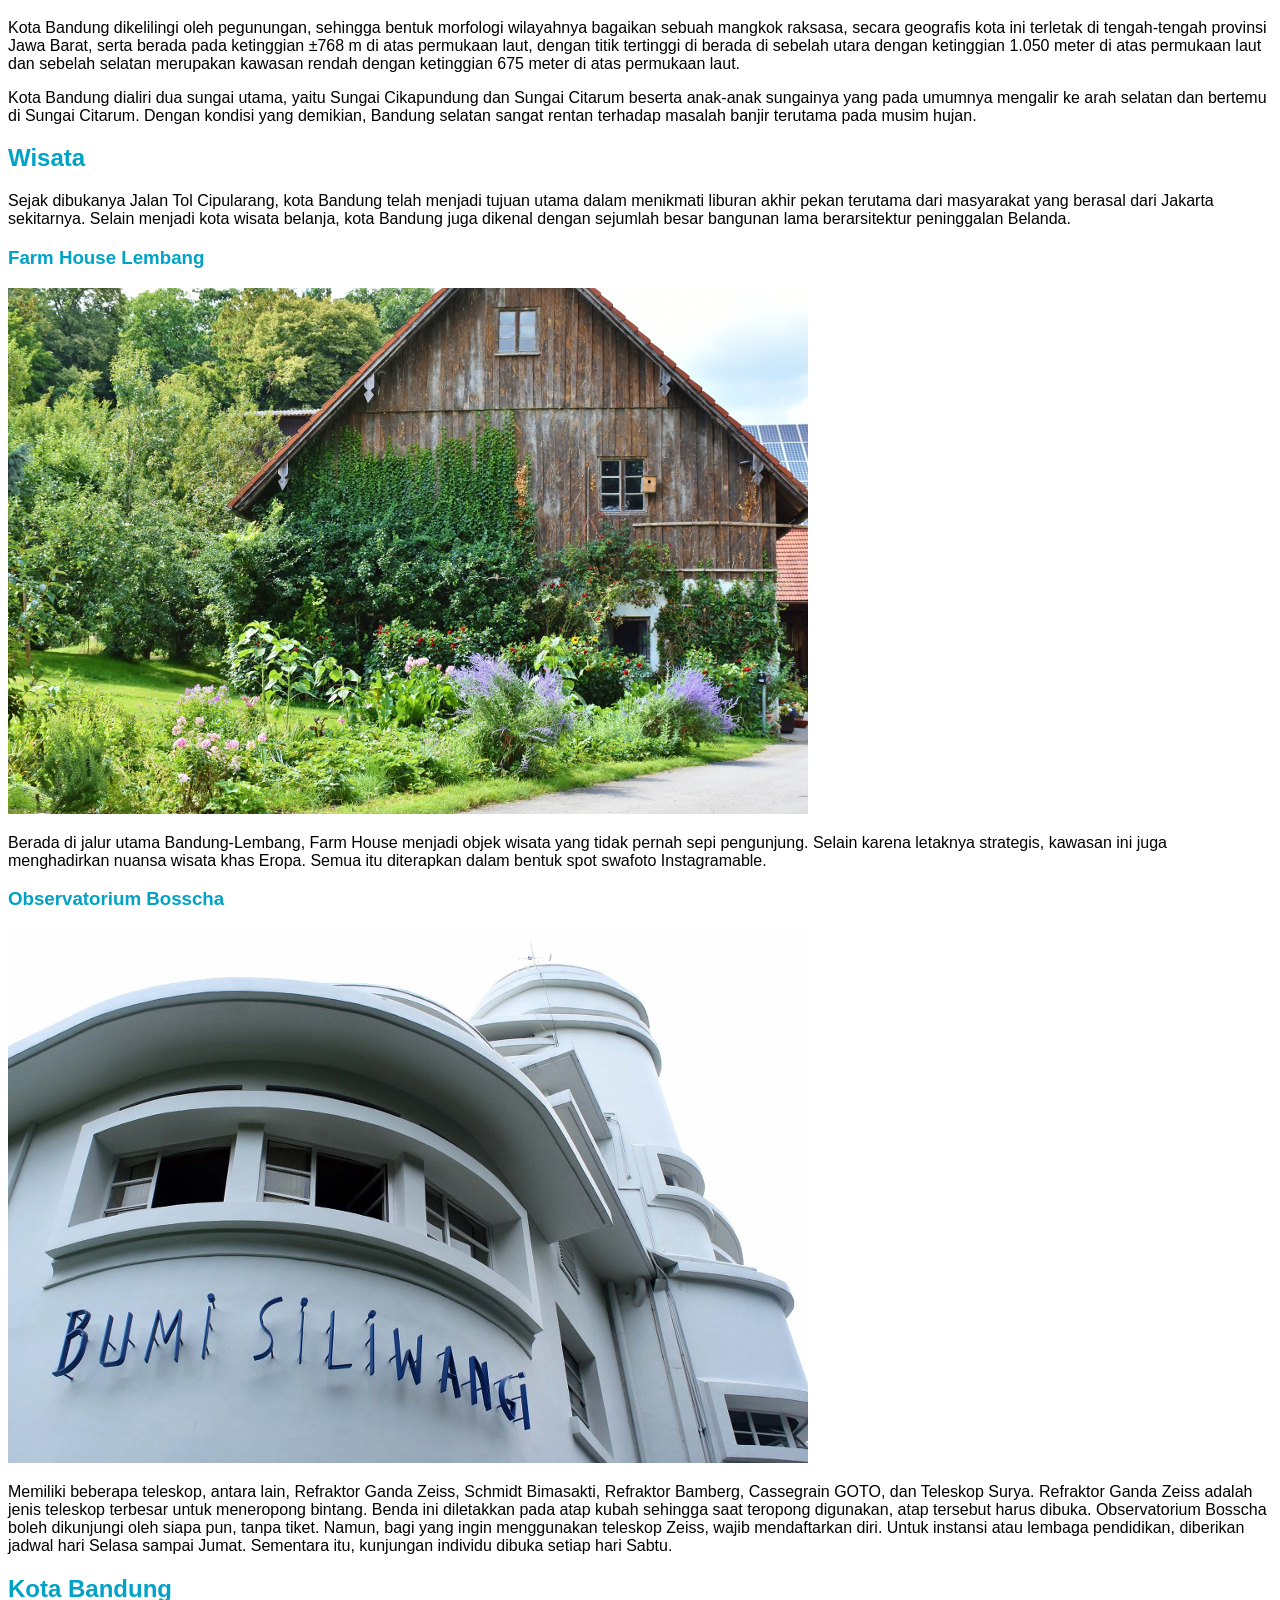
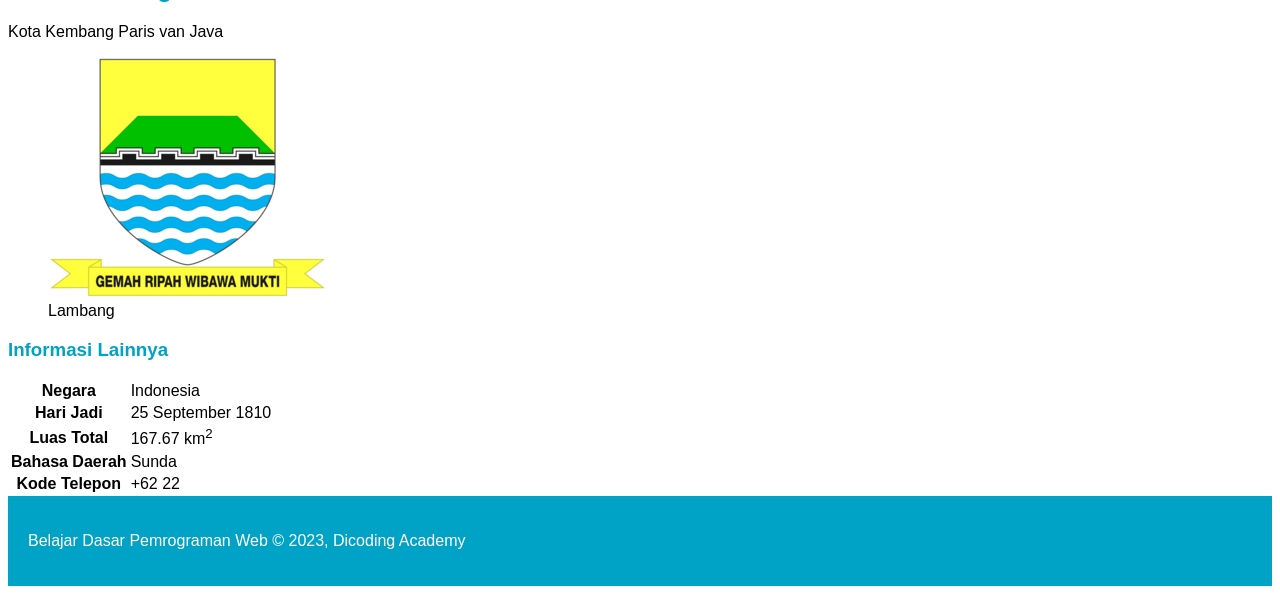
<file: 3-Halaman-Profil/8-Menerapkan-Styling-Dasar/index.html>
<!DOCTYPE html>
<html>
<head>
    <meta charset="utf-8">
    <title>Halaman Profil Bandung</title>
    <link rel="stylesheet" href="assets/styles/style.css">
</head>
<body>
    <header>
        <h1>Bandung</h1>
        <p>
            Kota metropolitan terbesar di Provinsi Jawa Barat, sekaligus menjadi ibu kota provinsi tersebut.
        </p>
        
        <nav>
            <ul>
                <li><a href="#sejarah">Sejarah</a></li>
                <li><a href="#geografis">Geografis</a></li>
                <li><a href="#wisata">Wisata</a></li>
            </ul>
        </nav>
    </header>
    
    
    <main>
        <div id="content">
            <article id="sejarah">
                <h2>Sejarah</h2>
                <img src="assets/image/history.jpg" alt="Sejarah">
                <p>
                    Kata Bandung berasal dari kata bendung atau bendungan karena terbendungnya sungai Citarum oleh lava
                    Gunung Tangkuban Parahu yang lalu membentuk telaga. Legenda yang diceritakan oleh orang-orang tua
                    di Bandung mengatakan bahwa nama Bandung diambil dari sebuah kendaraan air yang terdiri dari dua
                    perahu yang diikat berdampingan yang disebut perahu bandung yang digunakan oleh Bupati Bandung,
                    R.A. Wiranatakusumah II, untuk melayari Ci Tarum dalam mencari tempat kedudukan kabupaten yang baru
                    untuk menggantikan ibu kota yang lama di Dayeuhkolot.
                </p>
                <p>
                    Berdasarkan filosofi Sunda, kata Bandung juga berasal dari kalimat Nga-Bandung-an Banda Indung,
                    yang merupakan kalimat sakral dan luhur karena mengandung nilai ajaran Sunda. Nga-Bandung-an artinya
                    menyaksikan atau bersaksi. Banda adalah segala sesuatu yang berada di alam hidup yaitu di bumi dan atmosfer,
                    baik makhluk hidup maupun benda mati. Sinonim dari banda adalah harta. Indung berarti Ibu atau Bumi, disebut juga
                    sebagai Ibu Pertiwi tempat Banda berada.
                </p>
            </article>
            

            <article id="geografis">
                <h2>Geografis</h2>
                <img src="assets/image/geografis.jpg" alt="Geografi">
                <p>
                    Kota Bandung dikelilingi oleh pegunungan, sehingga bentuk morfologi wilayahnya bagaikan sebuah mangkok raksasa,
                    secara geografis kota ini terletak di tengah-tengah provinsi Jawa Barat, serta berada pada ketinggian ±768 m di atas
                    permukaan laut, dengan titik tertinggi di berada di sebelah utara dengan ketinggian 1.050 meter di atas permukaan laut
                    dan sebelah selatan merupakan kawasan rendah dengan ketinggian 675 meter di atas permukaan laut.
                </p>
                <p>
                    Kota Bandung dialiri dua sungai utama, yaitu Sungai Cikapundung dan Sungai Citarum beserta anak-anak sungainya
                    yang pada umumnya mengalir ke arah selatan dan bertemu di Sungai Citarum. Dengan kondisi yang demikian,
                    Bandung selatan sangat rentan terhadap masalah banjir terutama pada musim hujan.
                </p>
            </article>
            
            
            <article id="wisata">
                <h2>Wisata</h2>
                <p>
                    Sejak dibukanya Jalan Tol Cipularang, kota Bandung telah menjadi tujuan utama dalam menikmati liburan akhir pekan
                    terutama dari masyarakat yang berasal dari Jakarta sekitarnya. Selain menjadi kota wisata belanja, kota Bandung juga
                    dikenal dengan sejumlah besar bangunan lama berarsitektur peninggalan Belanda.
                </p>
                
                <section>
                    <h3>Farm House Lembang</h3>
                    <img src="assets/image/farm-house.jpg" alt="Farm House Lembang">
                    <p>
                        Berada di jalur utama Bandung-Lembang, Farm House menjadi objek wisata yang tidak pernah sepi pengunjung.
                        Selain karena letaknya strategis, kawasan ini juga menghadirkan nuansa wisata khas Eropa.
                        Semua itu diterapkan dalam bentuk spot swafoto Instagramable.
                    </p>
                </section>

                <section>
                    <h3>Observatorium Bosscha</h3>
                    <img src="assets/image/bosscha.jpg" alt="Observatorium Bosscha">
                    <p>
                        Memiliki beberapa teleskop, antara lain, Refraktor Ganda Zeiss, Schmidt Bimasakti, Refraktor Bamberg, Cassegrain GOTO,
                        dan Teleskop Surya. Refraktor Ganda Zeiss adalah jenis teleskop terbesar untuk meneropong bintang.
                        Benda ini diletakkan pada atap kubah sehingga saat teropong digunakan, atap tersebut harus dibuka.
                        Observatorium Bosscha boleh dikunjungi oleh siapa pun, tanpa tiket. Namun, bagi yang ingin menggunakan teleskop Zeiss,
                        wajib mendaftarkan diri. Untuk instansi atau lembaga pendidikan, diberikan jadwal hari Selasa sampai Jumat.
                        Sementara itu, kunjungan individu dibuka setiap hari Sabtu.
                    </p>
                </section>
            </article>
        </div>


        <aside>
            <article>
                <header>
                    <h2>Kota Bandung</h2>
                    <p>Kota Kembang Paris van Java</p>
                    <figure>
                        <img src="assets/image/bandung-badge.png" alt="Bandung Badge">
                        <figcaption>Lambang</figcaption>
                    </figure>
                </header>

                <section>
                    <h3>Informasi Lainnya</h3>
                    <table>
                        <tr>
                            <th>Negara</th>
                            <td>Indonesia</td>
                        </tr>
                        <tr>
                            <th>Hari Jadi</th>
                            <td>25 September 1810</td>
                        </tr>
                        <tr>
                            <th>Luas Total</th>
                            <td>167.67 km<sup>2</sup></td>
                        </tr>
                        <tr>
                            <th>Bahasa Daerah</th>
                            <td>Sunda</td>
                        </tr>
                        <tr>
                            <th>Kode Telepon</th>
                            <td>+62 22</td>
                        </tr>
                    </table>
                </section>
            </article>
        </aside>
    </main>


    <footer>
        <p>Belajar Dasar Pemrograman Web &#169; 2023, Dicoding Academy</p>
    </footer>
</body>
</html>
</file>
<file: 2-Galery-Foto-dan-Lightbox/CSS/style.css>
/* Font */

@font-face {
    font-family: "BebasNeue";
    src: url(../Fonts/BebasNeue-Regular.woff) format("woff");
}



/* Style Utama */

body {
    font: 18px/36px "BebasNeue", "Arial Narrow", arial, sans-serif;
    background-color: #ddd;
}

h1 {
    font-size: 80px;
    margin: 50px 0;
    text-align: center;
    text-shadow: 2px 2px 3px white;
}

.container {
    width: 600px;
    background-color: white;
    margin: auto;
    padding: 30px;
    box-shadow: 0 0 3px 3px rgba(0, 0, 0, .3);
    border-radius: 10px;
}

.gallery li {
    width: 120px;
    height: 120px;
    border: 3px solid #444;
    float: left;
    margin-right: 24.67px;
    position: relative;
}

.gallery li,
.gallery li a img,
.gallery li span {
    border-radius: 50%;
}

.gallery li span {
    display: block;
    width: 120px;
    height: 120px;
    background-color: rgba(200, 200, 200, .5);
    position: absolute;
    top: 0;
    text-align: center;
    line-height: 120px;
    color: #333;
    text-shadow: .6px .6px 1px #ddd;
    opacity: 0;
    transform: scale(0) rotate(0);
    transition: 0.3s;
}

.gallery li a:hover span {
    opacity: 1;
    transform: scale(1) rotate(360deg);
}

.clear {
    clear: both;
}

.overlay {
    width: 0;
    height: 0;
    overflow: hidden;
    position: fixed;
    top: 0;
    right: 0;
    background-color: rgba(0, 0, 0, 0);
    z-index: 999;
    text-align: center;
    transition: .8s;
    padding: 70px 0;
}

.overlay:target {
    width: auto;
    height: auto;
    bottom: 0;
    left: 0;
    background-color: rgba(0, 0, 0, .7);
}

.overlay img {
    max-height: 100%;
    box-shadow: 2px 2px 7px rgba(0, 0, 0, .5);
}

.overlay:target img {
    animation: zoomDanFade 1s;
}

.overlay .close {
    position: absolute;
    top: 35px;
    left: 50%;
    margin-left: -20px;
    color: white;
    text-decoration: none;
    background-color: black;
    border: 1px solid white;
    line-height: 14px;
    padding: 5px;
    opacity: 0;
}

.overlay:target .close {
    animation: slideDownFade .5s .5s forwards;
}

.next, .prev {
    width: 60px;
    height: 60px;
    background-image: url(../Images/next.png);
    position: absolute;
    text-indent: -10000px;
    filter: invert(80%);
    top: 42%;
    margin-left: 50px;
    opacity: 0;
}

.prev {
    background-image: url(../Images/prev.png);
    margin-left: -100px;
}

.overlay:target .next,
.overlay:target .prev {
    animation: fade .5s .5s forwards;
}



/* Animasi */

@keyframes zoomDanFade {
    0% {
        transform: scale(0);
        opacity: 0;
    }

    100% {
        transform: scale(1);
        opacity: 1;
    }
}

@keyframes slideDownFade {
    0% {
        opacity: 0;
        margin-top: -20px;
    }

    100% {
        opacity: 1;
        margin-top: 0;
    }
}

@keyframes fade {
    0% {
        opacity: 0;
    }

    100% {
        opacity: 1;
    }
}
</file>
<file: 4-Landing-Page-Dicoding-Indonesia/css/app.css>
@import url('https://fonts.googleapis.com/css2?family=Quicksand:wght@500;700&display=swap');

*, *::before, *::after {
    box-sizing: border-box;
}

body {
    height: 100vh;
    font-family: "Quicksand", sans-serif;
    margin: 0;
    display: flex;
    flex-direction: column;
}

header.navbar-container {
    max-width: 1200px;
    width: 100%;
    margin-inline: auto;
    display: flex;
    justify-content: space-around;
    align-items: center;
    padding-block: 1rem;
    z-index: 999;
}

header.navbar-container .logo img {
    width: 150px;
}

header.navbar-container .nav-list ul {
    padding-left: 0;
    display: flex;
    justify-content: center;
    gap: 2rem 1rem;
}

header.navbar-container .nav-list li {
    list-style-type: none;
}

header.navbar-container .nav-list a {
    text-decoration: none;
    font-size: 1.05rem;
    font-weight: 500;
    color: black;
    padding: .5rem 1.5rem;
    border-radius: 999px;
    transition: all .2s ease-in-out;
}

header.navbar-container .nav-list li:hover a {
    background-color: #425c77;
    color: white;
}

main {
    max-width: 1200px;
    width: 100%;
    margin-inline: auto;
    padding: 2rem 4rem;
    flex: 1;
    display: flex;
    align-items: center;
}

main .content {
    flex: 1;
    display: flex;
    align-items: center;
}

main .content .content-description {
    flex: 1 1;
}

main .content .content-description .title {
    font-size: 3.5rem;
    margin-block: 1rem;
}

main .content .content-description p {
    line-height: 1.7rem;
    font-size: 1.2rem;
}

main .content .content-description button {
    padding: .8rem 2.5rem;
    margin-block: 1rem;
    text-transform: uppercase;
    font-weight: 700;
    font-size: 1rem;
    font-family: "Quicksand", sans-serif;
    color: white;
    border: 3px solid transparent;
    border-radius: 999px;
    background-color: #2d3e50;
    cursor: pointer;
    transition: all .15s ease-in;
}

main .content .content-description button:hover {
    border: 3px solid #2d3e50;
    color: #2d3e50;
    background-color: transparent;
}

main .content .content-image {
    flex: 1;
    display: flex;
}

main .content .content-image img {
    margin: auto;
    min-width: 250px;
    width: 300px;
}

main aside {
    position: fixed;
    inset-block: 0;
    inset-inline-end: 0;
}

main aside .social-media {
    height: 100%;
    display: flex;
}

main aside .social-media ul {
    padding: 1.5rem 1rem;
    margin: auto;
    border-top-left-radius: 12px;
    border-bottom-left-radius: 12px;
    background-color: #2d3e50;
    display: flex;
    flex-flow: column nowrap;
    align-items: center;
    justify-content: center;
    gap: 1.5rem;
}

main aside .social-media li {
    list-style-type: none;
}

main aside .social-media li a {
    text-decoration: none;
    font-size: 1.5rem;
    color: white;
    transition: all .1s ease-in-out;
}

main aside .social-media li a:hover {
    color: #89b0d9;
}

@media screen and (max-width: 768px) {
    header.navbar-container {
        flex-direction: column;
    }
    header.navbar-container .nav-list ul {
        flex-wrap: wrap;
        column-gap: .5rem;
    }

    main {
        padding: 1rem 3rem;
    }

    main .content {
        flex-direction: column;
        gap: 2rem;
    }

    main .content .content-description .title {
        font-size: 3rem;
    }

    main .content .content-description p {
        font-size: 1rem;
    }

    main .content .content-image {
        order: -1;
    }
}
</file>
<file: 3-Halaman-Profil/10-Mengatur-Box-Model/assets/styles/style.css>
body {
    font-family: "Quicksand", sans-serif;
    margin: 0;
    padding: 0;
}

h2, h3 {
    color: #00a2c6;
}

footer {
    padding: 20px;
    color: white;
    background-color: #00a2c6;
    text-align: center;
    font-weight: bold;
}

nav a {
    font-size: 18px;
    font-weight: 400;
    text-decoration: none;
    color: white;
}

nav a:hover {
    font-weight: bold;
}

.profile header {
    text-align: center;
}

.featured-image {
    width: 100%;
    max-height: 300px;
    object-fit: cover;
    object-position: center;
}

.profile img {
    width: 200px;
}

.card {
    box-shadow: 0 4px 8px 0 rgba(0, 0, 0, 0.2);
    border-radius: 5px;
    padding: 20px;
    margin-top: 20px;
}

.jumbotron {
    font-size: 20px;
    padding: 60px;
    background-color: #00c8eb;
    text-align: center;
    color: white;
}

nav li {
    display: inline;
    list-style-type: none;
    margin-right: 20px;
}

nav {
    background-color: #00a2c6;
    padding: 5px;
}

main {
    padding: 20px;
}
</file>
<file: 3-Halaman-Profil/12-Membuat-Mobile-Version/assets/styles/style.css>
* {
    box-sizing: border-box;
}

body {
    font-family: "Quicksand", sans-serif;
    margin: 0;
    padding: 0;
}

h2, h3 {
    color: #00a2c6;
}

footer {
    padding: 20px;
    color: white;
    background-color: #00a2c6;
    text-align: center;
    font-weight: bold;
}

nav a {
    font-size: 18px;
    font-weight: 400;
    text-decoration: none;
    color: white;
}

nav a:hover {
    font-weight: bold;
}

.profile header {
    text-align: center;
}

.featured-image {
    width: 100%;
    max-height: 300px;
    object-fit: cover;
    object-position: center;
}

.profile img {
    width: 200px;
}

.card {
    box-shadow: 0 4px 8px 0 rgba(0, 0, 0, 0.2);
    border-radius: 5px;
    padding: 20px;
    margin-top: 20px;
}

.jumbotron {
    font-size: 20px;
    padding: 60px;
    background-color: #00c8eb;
    text-align: center;
    color: white;
}

nav li {
    display: inline;
    list-style-type: none;
    margin-right: 20px;
}

nav {
    background-color: #00a2c6;
    padding: 5px;
}

main {
    padding: 20px;
    overflow: auto;
}

#content {
    float: left;
    width: 75%;
}

aside {
    float: right;
    width: 25%;
    padding-left: 20px;
}

@media screen and (max-width: 1000px) {
    #content, aside {
        width: 100%;
        padding: 0;
    }
}
</file>
<file: 3-Halaman-Profil/8-Menerapkan-Styling-Dasar/assets/styles/style.css>
body {
    font-family: sans-serif;
}

h2, h3 {
    color: #00a2c6;
}

footer {
    padding: 20px;
    color: white;
    background-color: #00a2c6;
}
</file>
